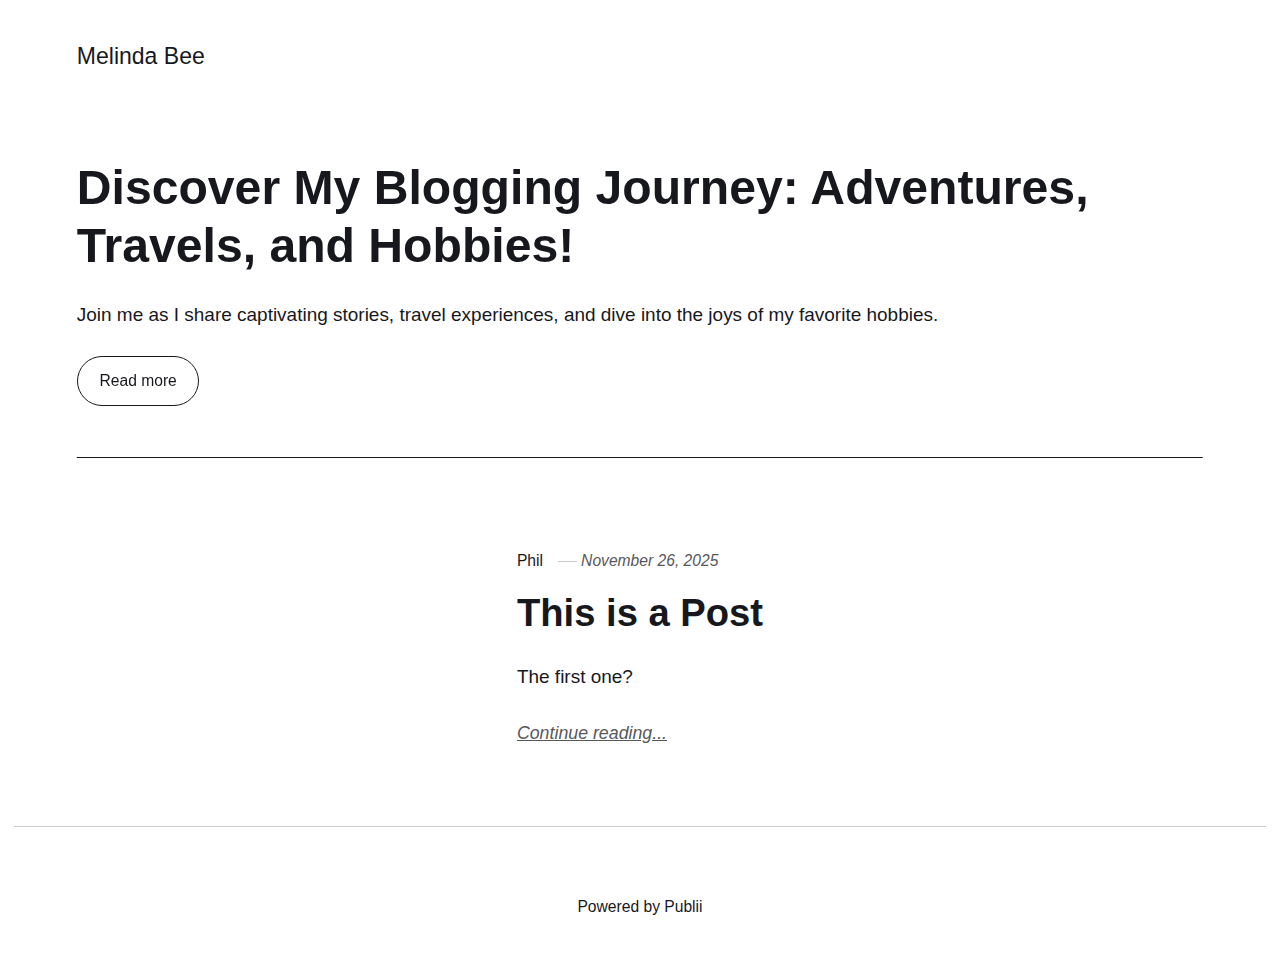
<file: index.html>
<!DOCTYPE html><html lang="en-gb"><head><meta charset="utf-8"><meta http-equiv="X-UA-Compatible" content="IE=edge"><meta name="viewport" content="width=device-width,initial-scale=1"><title>Melinda Bee</title><meta name="generator" content="Publii Open-Source CMS for Static Site"><link rel="canonical" href="https://philleue.github.io/Melinda-Bee-Website/"><link rel="alternate" type="application/atom+xml" href="https://philleue.github.io/Melinda-Bee-Website/feed.xml" title="Melinda Bee - RSS"><link rel="alternate" type="application/json" href="https://philleue.github.io/Melinda-Bee-Website/feed.json" title="Melinda Bee - JSON"><meta property="og:title" content="Melinda Bee"><meta property="og:site_name" content="Melinda Bee"><meta property="og:description" content=""><meta property="og:url" content="https://philleue.github.io/Melinda-Bee-Website/"><meta property="og:type" content="website"><link rel="stylesheet" href="https://philleue.github.io/Melinda-Bee-Website/assets/css/style.css?v=b09e72b2ca1a38c969d44da51bb22509"><script type="application/ld+json">{"@context":"http://schema.org","@type":"Organization","name":"Melinda Bee","url":"https://philleue.github.io/Melinda-Bee-Website/"}</script><noscript><style>img[loading] {
                    opacity: 1;
                }</style></noscript></head><body class="home-template"><header class="top js-header"><a class="logo" href="https://philleue.github.io/Melinda-Bee-Website/">Melinda Bee</a></header><main><div class="hero hero--noimage"><header class="hero__content"><div class="wrapper"><h1>Discover My Blogging Journey: Adventures, Travels, and Hobbies!</h1><p>Join me as I share captivating stories, travel experiences, and dive into the joys of my favorite hobbies.</p><p><a href="#" class="btn">Read more</a></p></div></header></div><div class="wrapper feed"><article class="feed__item feed__item--centered"><div class="feed__content"><header><div class="feed__meta"><a href="https://philleue.github.io/Melinda-Bee-Website/authors/phil/" class="feed__author">Phil</a> <time datetime="2025-11-26T18:28" class="feed__date">November 26, 2025</time></div><h2 class="feed__title"><a href="https://philleue.github.io/Melinda-Bee-Website/this-is-a-post/">This is a Post</a></h2></header><p>The first one?</p><a href="https://philleue.github.io/Melinda-Bee-Website/this-is-a-post/" class="readmore feed__readmore">Continue reading...</a></div></article></div></main><footer class="footer"><div class="wrapper"><div class="footer__copyright"><p>Powered by Publii</p></div><button id="backToTop" class="footer__bttop" aria-label="Back to top" title="Back to top"><svg width="20" height="20"><use xlink:href="https://philleue.github.io/Melinda-Bee-Website/assets/svg/svg-map.svg#toparrow"/></svg></button></div></footer><script defer="defer" src="https://philleue.github.io/Melinda-Bee-Website/assets/js/scripts.min.js?v=700105c316933a8202041b6415abb233"></script><script>window.publiiThemeMenuConfig={mobileMenuMode:'sidebar',animationSpeed:300,submenuWidth: 'auto',doubleClickTime:500,mobileMenuExpandableSubmenus:true,relatedContainerForOverlayMenuSelector:'.top'};</script><script>var images = document.querySelectorAll('img[loading]');
        for (var i = 0; i < images.length; i++) {
            if (images[i].complete) {
                images[i].classList.add('is-loaded');
            } else {
                images[i].addEventListener('load', function () {
                    this.classList.add('is-loaded');
                }, false);
            }
        }</script></body></html>
</file>
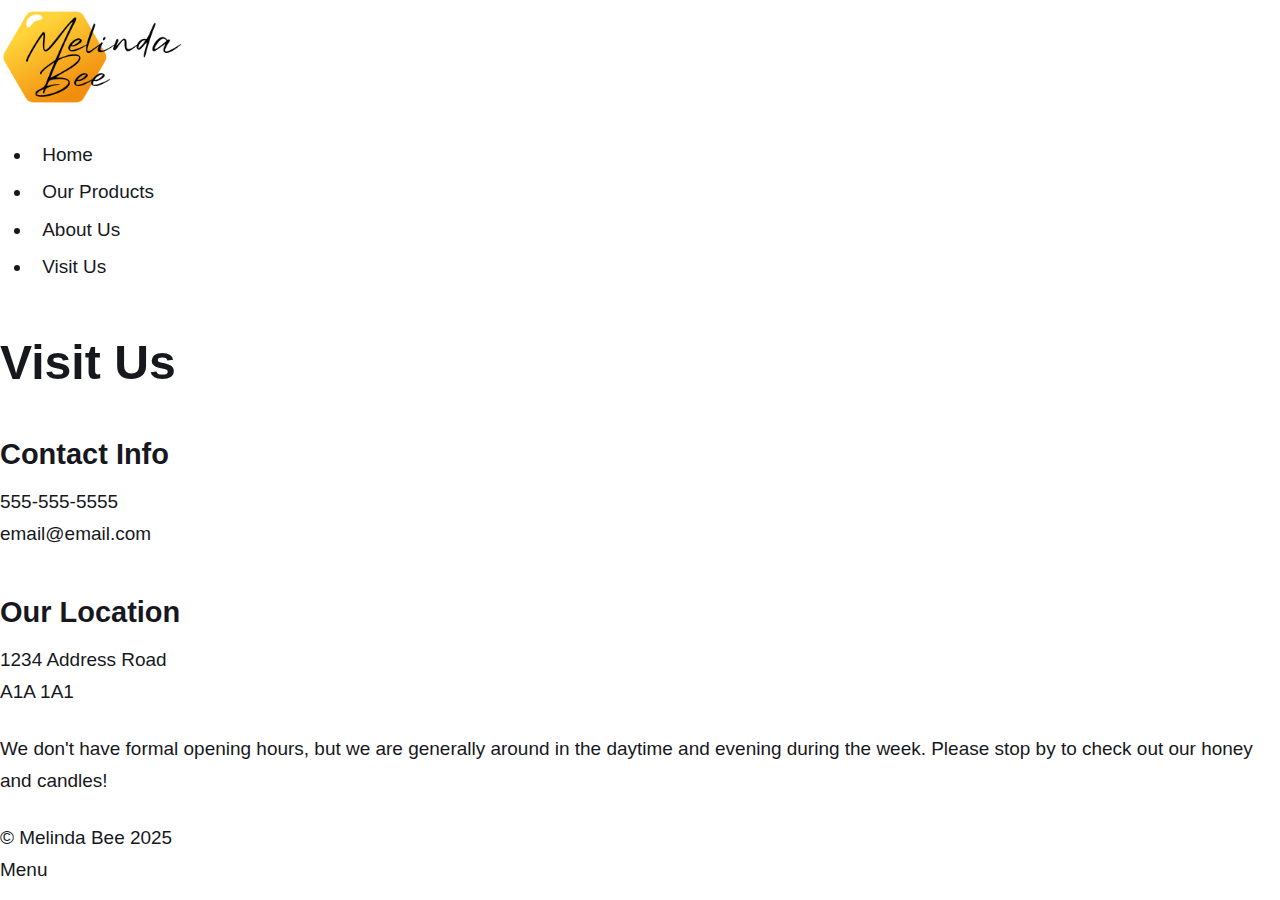
<file: about-us-2/index.html>
<!DOCTYPE html><html lang="en-gb"><head><meta charset="utf-8"><meta http-equiv="X-UA-Compatible" content="IE=edge"><meta name="viewport" content="width=device-width,initial-scale=1,user-scalable=no"><title>Visit Us - Melinda Bee</title><meta name="description" content="Contact Info 555-555-5555  1234 Address Road A1A 1A1 We don't have formal opening hours, but we are generally around in the daytime&hellip;"><meta name="generator" content="Publii Open-Source CMS for Static Site"><link rel="canonical" href="https://philleue.github.io/Melinda-Bee-Website/about-us-2/"><link rel="alternate" type="application/atom+xml" href="https://philleue.github.io/Melinda-Bee-Website/feed.xml" title="Melinda Bee - RSS"><link rel="alternate" type="application/json" href="https://philleue.github.io/Melinda-Bee-Website/feed.json" title="Melinda Bee - JSON"><meta property="og:title" content="Visit Us"><meta property="og:image" content="https://philleue.github.io/Melinda-Bee-Website/media/website/wordmark-2.png"><meta property="og:image:width" content="2000"><meta property="og:image:height" content="1000"><meta property="og:site_name" content="Melinda Bee"><meta property="og:description" content="Contact Info 555-555-5555  1234 Address Road A1A 1A1 We don't have formal opening hours, but we are generally around in the daytime&hellip;"><meta property="og:url" content="https://philleue.github.io/Melinda-Bee-Website/about-us-2/"><meta property="og:type" content="article"><link rel="shortcut icon" href="https://philleue.github.io/Melinda-Bee-Website/media/website/logo.png" type="image/x-icon"><link rel="preload" href="https://philleue.github.io/Melinda-Bee-Website/assets/dynamic/fonts/cabin/cabin.woff2" as="font" type="font/woff2" crossorigin><link rel="preload" href="https://philleue.github.io/Melinda-Bee-Website/assets/dynamic/fonts/cabin/cabin-italic.woff2" as="font" type="font/woff2" crossorigin><link rel="preload" href="https://philleue.github.io/Melinda-Bee-Website/assets/dynamic/fonts/montserrat/montserrat.woff2" as="font" type="font/woff2" crossorigin><link rel="preload" href="https://philleue.github.io/Melinda-Bee-Website/assets/dynamic/fonts/montserrat/montserrat-italic.woff2" as="font" type="font/woff2" crossorigin><link rel="stylesheet" href="https://philleue.github.io/Melinda-Bee-Website/assets/css/fontawesome-all.min.css?v=85514f933f9e0b82460af63f1a403fa5"><link rel="stylesheet" href="https://philleue.github.io/Melinda-Bee-Website/assets/css/style.css?v=8b3cf9463380916ca3a9a37b174188fc"><noscript><link rel="stylesheet" href="https://philleue.github.io/Melinda-Bee-Website/assets/css/noscript.css?v=efa867a99f5064d6729e4dc2008ad50b"></noscript><script type="application/ld+json">{"@context":"http://schema.org","@type":"Article","mainEntityOfPage":{"@type":"WebPage","@id":"https://philleue.github.io/Melinda-Bee-Website/about-us-2/"},"headline":"Visit Us","datePublished":"2025-12-04T21:01-05:00","dateModified":"2025-12-06T18:33-05:00","image":{"@type":"ImageObject","url":"https://philleue.github.io/Melinda-Bee-Website/media/website/wordmark-2.png","height":1000,"width":2000},"description":"Contact Info 555-555-5555  1234 Address Road A1A 1A1 We don't have formal opening hours, but we are generally around in the daytime&hellip;","author":{"@type":"Person","name":"Phil","url":"https://philleue.github.io/Melinda-Bee-Website/authors/phil/"},"publisher":{"@type":"Organization","name":"Phil","logo":{"@type":"ImageObject","url":"https://philleue.github.io/Melinda-Bee-Website/media/website/wordmark-2.png","height":1000,"width":2000}}}</script><style>#wrapper > .bg {
               background-image: url(https://philleue.github.io/Melinda-Bee-Website/assets/images/overlay.png), linear-gradient(0deg, rgba(0, 0, 0, 0.1), rgba(0, 0, 0, 0.1)), url(https://philleue.github.io/Melinda-Bee-Website/media/website/BG-rotated.png);
           }</style><noscript><style>img[loading] {
                    opacity: 1;
                }</style></noscript><style>.fi{fill:none;stroke-linecap:round;stroke-linejoin:round;vertical-align:middle}</style></head><body class="is-preload page-template"><div id="wrapper"><header id="header"><a class="logo logo-image" href="https://philleue.github.io/Melinda-Bee-Website/"><img src="https://philleue.github.io/Melinda-Bee-Website/media/website/wordmark-2.png" alt="Melinda Bee" width="2000" height="1000"></a></header><nav id="nav"><ul class="links"><li><a href="https://philleue.github.io/Melinda-Bee-Website/" target="_self">Home</a></li><li><a href="https://philleue.github.io/Melinda-Bee-Website/our-products/" target="_self">Our Products</a></li><li><a href="https://philleue.github.io/Melinda-Bee-Website/about-us/" target="_self">About Us</a></li><li class="active"><a href="https://philleue.github.io/Melinda-Bee-Website/about-us-2/" title="Visit Us" target="_self">Visit Us</a></li></ul></nav><main id="main"><article class="post"><header class="major"><h1>Visit Us</h1><p class="post__inner"></p></header><div class="post__inner post__entry"><h3>Contact Info</h3><p>555-555-5555<br><span class="obfuscated-email" data-user="liame" data-domain="moc.liame" data-type="text"></span></p><h3>Our Location</h3><p>1234 Address Road<br>A1A 1A1</p><p>We don't have formal opening hours, but we are generally around in the daytime and evening during the week. Please stop by to check out our honey and candles!</p></div></article></main><footer id="copyright"><p>© Melinda Bee 2025</p></footer></div><script src="https://philleue.github.io/Melinda-Bee-Website/assets/js/jquery.min.js?v=c9771cc3e90e18f5336eedbd0fffb2cf"></script><script src="https://philleue.github.io/Melinda-Bee-Website/assets/js/jquery.scrollex.min.js?v=f89065e3d988006af9791b44561d7c90"></script><script src="https://philleue.github.io/Melinda-Bee-Website/assets/js/jquery.scrolly.min.js?v=1ed5a78bde1476875a40f6b9ff44fc14"></script><script src="https://philleue.github.io/Melinda-Bee-Website/assets/js/browser.min.js?v=c07298dd19048a8a69ad97e754dfe8d0"></script><script src="https://philleue.github.io/Melinda-Bee-Website/assets/js/breakpoints.min.js?v=81a479eb099e3b187613943b085923b8"></script><script src="https://philleue.github.io/Melinda-Bee-Website/assets/js/util.min.js?v=4201a626f8c9b614a663b3a1d7d82615"></script><script src="https://philleue.github.io/Melinda-Bee-Website/assets/js/main.min.js?v=56233c354bd814758be8bff42f7e13a5"></script><script>/*<![CDATA[*/var images=document.querySelectorAll("img[loading]");for(var i=0;i<images.length;i++){if(images[i].complete){images[i].classList.add("is-loaded")}else{images[i].addEventListener("load",function(){this.classList.add("is-loaded")},false)}};/*]]>*/</script><script>'use strict'; document.addEventListener('DOMContentLoaded', function() { var obfElements = document.querySelectorAll('.obfuscated-email'); obfElements.forEach(function(elem) { var dataType = elem.getAttribute('data-type'); var encodedEmail = elem.getAttribute('data-email'); var user = elem.getAttribute('data-user'); var domain = elem.getAttribute('data-domain'); var decodedEmail = ''; if (user && domain) { decodedEmail = user.split('').reverse().join('') + '@' + domain.split('').reverse().join(''); } else if (encodedEmail) { const parts = encodedEmail.split('@'); if (parts.length === 2) { decodedEmail = parts[0].split('').reverse().join('') + '@' + parts[1].split('').reverse().join(''); } else { decodedEmail = encodedEmail; } } if (dataType === 'mailto') { var originalText = elem.textContent.trim(); var a = document.createElement('a'); a.href = 'mailto:' + decodedEmail; if (elem.classList.length > 0) { a.className = elem.className; } if (originalText === '') { a.textContent = decodedEmail; } else { a.textContent = originalText; } elem.parentNode.replaceChild(a, elem); } else if (dataType === 'text') { var textNode = document.createTextNode(decodedEmail); elem.parentNode.replaceChild(textNode, elem); } }); });</script><script src="https://philleue.github.io/Melinda-Bee-Website/media/plugins/pagePrefetching/quicklink.umd.js"></script><script>window.addEventListener('load', () => {
					quicklink.listen({
						prerender: false,
						el: document.querySelector('body'),
						delay: 0,
						limit: Infinity,
						throttle: Infinity,
						timeout: 2000
					});
				});</script></body></html>
</file>
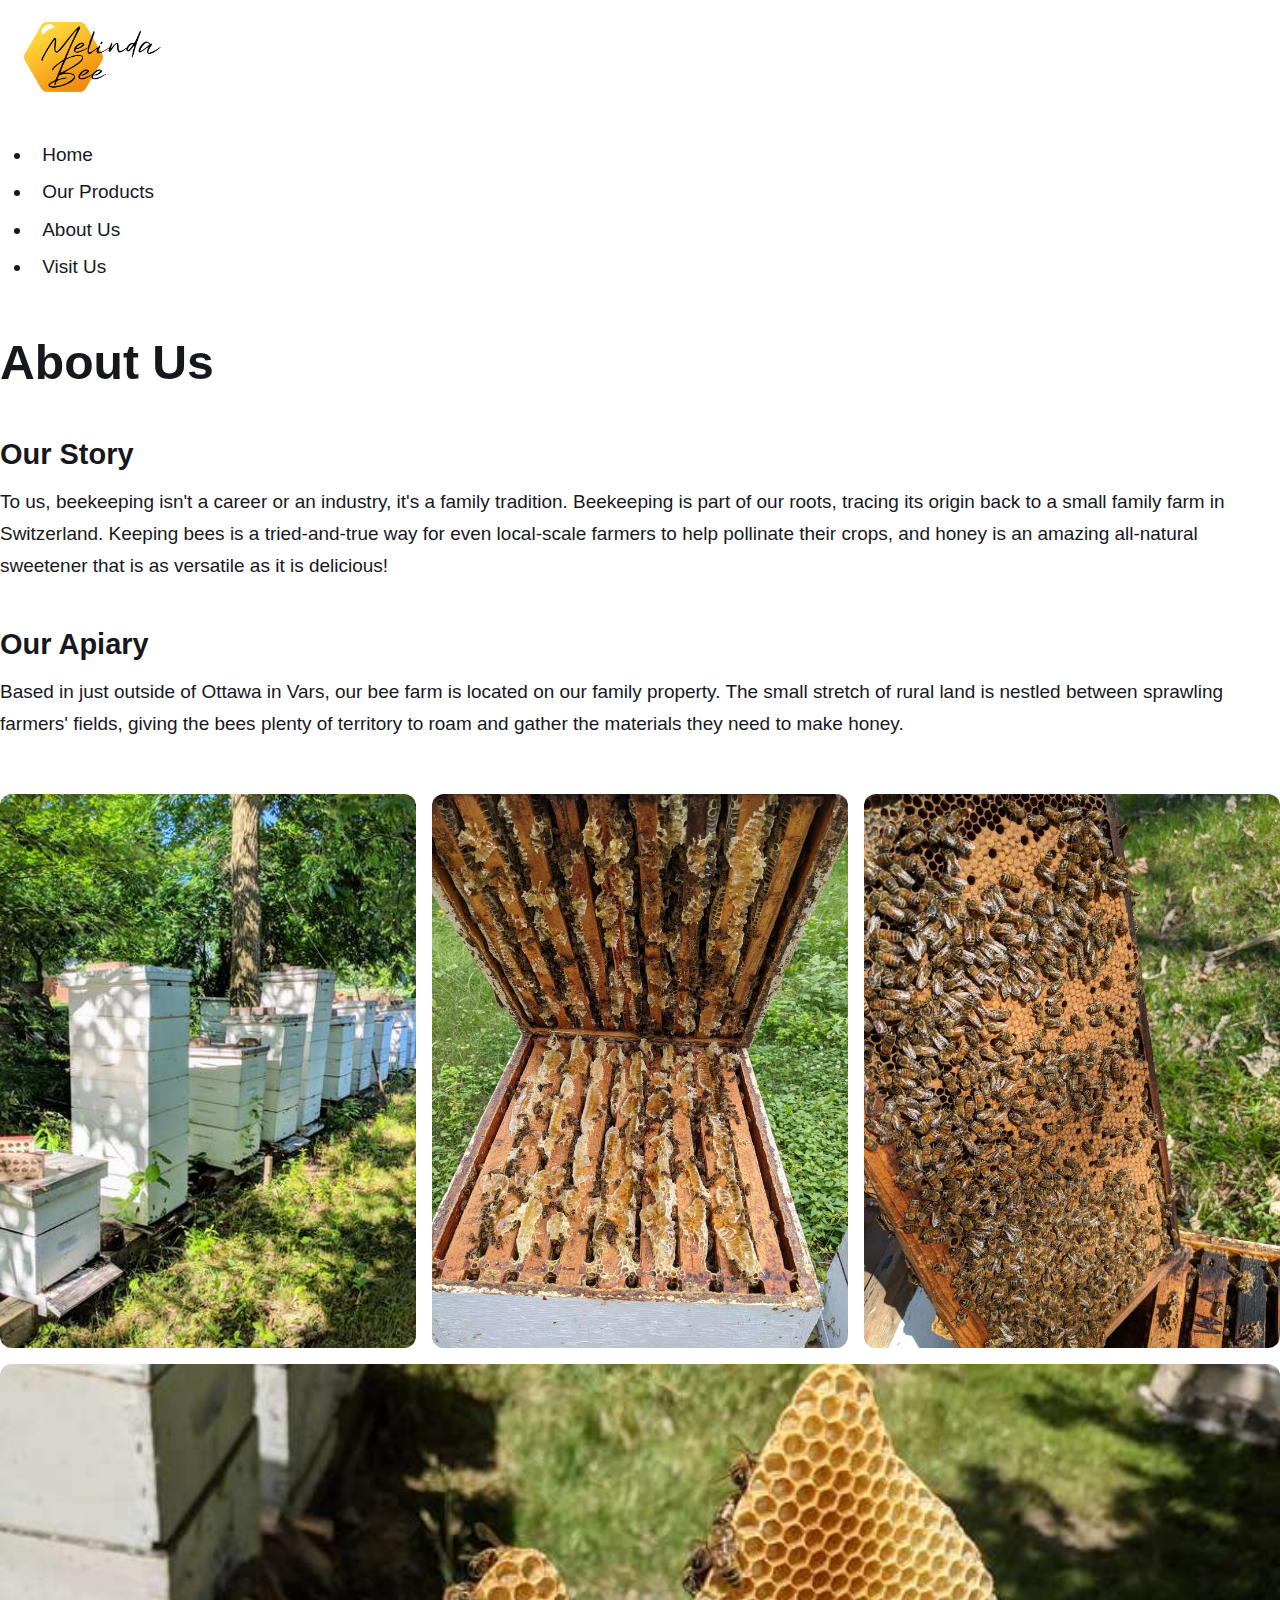
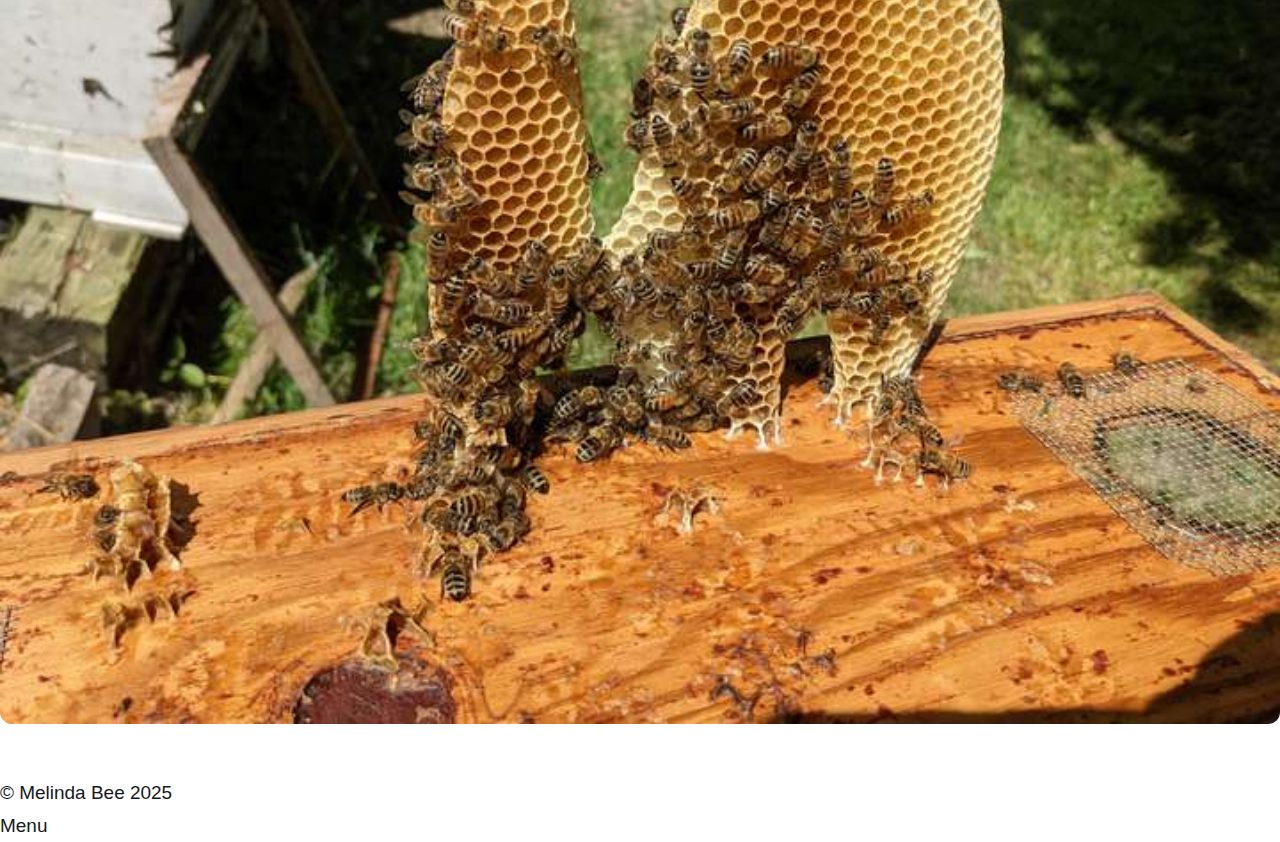
<file: about-us/index.html>
<!DOCTYPE html><html lang="en-gb"><head><meta charset="utf-8"><meta http-equiv="X-UA-Compatible" content="IE=edge"><meta name="viewport" content="width=device-width,initial-scale=1,user-scalable=no"><title>About Us - Melinda Bee</title><meta name="description" content="Our Story To us, beekeeping isn't a career or an industry, it's a family tradition. Beekeeping is part of our roots, tracing its&hellip;"><meta name="generator" content="Publii Open-Source CMS for Static Site"><link rel="canonical" href="https://philleue.github.io/Melinda-Bee-Website/about-us/"><link rel="alternate" type="application/atom+xml" href="https://philleue.github.io/Melinda-Bee-Website/feed.xml" title="Melinda Bee - RSS"><link rel="alternate" type="application/json" href="https://philleue.github.io/Melinda-Bee-Website/feed.json" title="Melinda Bee - JSON"><meta property="og:title" content="About Us"><meta property="og:image" content="https://philleue.github.io/Melinda-Bee-Website/media/website/wordmark.png"><meta property="og:image:width" content="2600"><meta property="og:image:height" content="1300"><meta property="og:site_name" content="Melinda Bee"><meta property="og:description" content="Our Story To us, beekeeping isn't a career or an industry, it's a family tradition. Beekeeping is part of our roots, tracing its&hellip;"><meta property="og:url" content="https://philleue.github.io/Melinda-Bee-Website/about-us/"><meta property="og:type" content="article"><link rel="shortcut icon" href="https://philleue.github.io/Melinda-Bee-Website/media/website/logo.png" type="image/x-icon"><link rel="preload" href="https://philleue.github.io/Melinda-Bee-Website/assets/dynamic/fonts/cabin/cabin.woff2" as="font" type="font/woff2" crossorigin><link rel="preload" href="https://philleue.github.io/Melinda-Bee-Website/assets/dynamic/fonts/cabin/cabin-italic.woff2" as="font" type="font/woff2" crossorigin><link rel="preload" href="https://philleue.github.io/Melinda-Bee-Website/assets/dynamic/fonts/montserrat/montserrat.woff2" as="font" type="font/woff2" crossorigin><link rel="preload" href="https://philleue.github.io/Melinda-Bee-Website/assets/dynamic/fonts/montserrat/montserrat-italic.woff2" as="font" type="font/woff2" crossorigin><link rel="stylesheet" href="https://philleue.github.io/Melinda-Bee-Website/assets/css/fontawesome-all.min.css?v=85514f933f9e0b82460af63f1a403fa5"><link rel="stylesheet" href="https://philleue.github.io/Melinda-Bee-Website/assets/css/style.css?v=8b3cf9463380916ca3a9a37b174188fc"><noscript><link rel="stylesheet" href="https://philleue.github.io/Melinda-Bee-Website/assets/css/noscript.css?v=efa867a99f5064d6729e4dc2008ad50b"></noscript><script type="application/ld+json">{"@context":"http://schema.org","@type":"Article","mainEntityOfPage":{"@type":"WebPage","@id":"https://philleue.github.io/Melinda-Bee-Website/about-us/"},"headline":"About Us","datePublished":"2025-12-01T19:48-05:00","dateModified":"2025-12-02T18:02-05:00","image":{"@type":"ImageObject","url":"https://philleue.github.io/Melinda-Bee-Website/media/website/wordmark.png","height":1300,"width":2600},"description":"Our Story To us, beekeeping isn't a career or an industry, it's a family tradition. Beekeeping is part of our roots, tracing its&hellip;","author":{"@type":"Person","name":"Phil","url":"https://philleue.github.io/Melinda-Bee-Website/authors/phil/"},"publisher":{"@type":"Organization","name":"Phil","logo":{"@type":"ImageObject","url":"https://philleue.github.io/Melinda-Bee-Website/media/website/wordmark.png","height":1300,"width":2600}}}</script><style>#wrapper > .bg {
               background-image: url(https://philleue.github.io/Melinda-Bee-Website/assets/images/overlay.png), linear-gradient(0deg, rgba(0, 0, 0, 0.1), rgba(0, 0, 0, 0.1)), url(https://philleue.github.io/Melinda-Bee-Website/media/website/BG-rotated.png);
           }</style><noscript><style>img[loading] {
                    opacity: 1;
                }</style></noscript><style>.fi{fill:none;stroke-linecap:round;stroke-linejoin:round;vertical-align:middle}</style><link rel="stylesheet" href="https://philleue.github.io/Melinda-Bee-Website/media/plugins/simpleLightboxGallery/venobox.min.css"></head><body class="is-preload page-template"><div id="wrapper"><header id="header"><a class="logo logo-image" href="https://philleue.github.io/Melinda-Bee-Website/"><img src="https://philleue.github.io/Melinda-Bee-Website/media/website/wordmark.png" alt="Melinda Bee" width="2600" height="1300"></a></header><nav id="nav"><ul class="links"><li><a href="https://philleue.github.io/Melinda-Bee-Website/" target="_self">Home</a></li><li><a href="https://philleue.github.io/Melinda-Bee-Website/our-products/" target="_self">Our Products</a></li><li class="active"><a href="https://philleue.github.io/Melinda-Bee-Website/about-us/" target="_self">About Us</a></li><li><a href="https://philleue.github.io/Melinda-Bee-Website/visit-us/" title="Visit Us" target="_self">Visit Us</a></li></ul></nav><main id="main"><article class="post"><header class="major"><h1>About Us</h1><p class="post__inner"></p></header><div class="post__inner post__entry"><h3>Our Story</h3><p>To us, beekeeping isn't a career or an industry, it's a family tradition. Beekeeping is part of our roots, tracing its origin back to a small family farm in Switzerland. Keeping bees is a tried-and-true way for even local-scale farmers to help pollinate their crops, and honey is an amazing all-natural sweetener that is as versatile as it is delicious!</p><h3>Our Apiary</h3><p>Based in just outside of Ottawa in Vars, our bee farm is located on our family property. The small stretch of rural land is nestled between sprawling farmers' fields, giving the bees plenty of territory to roam and gather the materials they need to make honey.</p><div class="gallery-wrapper"><div class="gallery" data-is-empty="false" data-translation="Add images" data-columns="3"><figure class="gallery__item"><a href="https://philleue.github.io/Melinda-Bee-Website/media/posts/5/gallery/IMG_20251202_095213.jpg" data-size="4032x3024" data-gall="galleryGroup-1"><img loading="lazy" src="https://philleue.github.io/Melinda-Bee-Website/media/posts/5/gallery/IMG_20251202_095213-thumbnail.jpg" alt="" width="720" height="540"></a></figure><figure class="gallery__item"><a href="https://philleue.github.io/Melinda-Bee-Website/media/posts/5/gallery/IMG_20251202_095229.jpg" data-size="3024x4032" data-gall="galleryGroup-1"><img loading="lazy" src="https://philleue.github.io/Melinda-Bee-Website/media/posts/5/gallery/IMG_20251202_095229-thumbnail.jpg" alt="" width="720" height="960"></a></figure><figure class="gallery__item"><a href="https://philleue.github.io/Melinda-Bee-Website/media/posts/5/gallery/IMG_20251202_095223.jpg" data-size="3024x4032" data-gall="galleryGroup-1"><img loading="lazy" src="https://philleue.github.io/Melinda-Bee-Website/media/posts/5/gallery/IMG_20251202_095223-thumbnail.jpg" alt="" width="720" height="960"></a></figure><figure class="gallery__item"><a href="https://philleue.github.io/Melinda-Bee-Website/media/posts/5/gallery/IMG_20251202_095228.jpg" data-size="4032x3024" data-gall="galleryGroup-1"><img loading="lazy" src="https://philleue.github.io/Melinda-Bee-Website/media/posts/5/gallery/IMG_20251202_095228-thumbnail.jpg" alt="" width="720" height="540"></a></figure></div></div></div></article></main><footer id="copyright"><p>© Melinda Bee 2025</p></footer></div><script src="https://philleue.github.io/Melinda-Bee-Website/assets/js/jquery.min.js?v=c9771cc3e90e18f5336eedbd0fffb2cf"></script><script src="https://philleue.github.io/Melinda-Bee-Website/assets/js/jquery.scrollex.min.js?v=f89065e3d988006af9791b44561d7c90"></script><script src="https://philleue.github.io/Melinda-Bee-Website/assets/js/jquery.scrolly.min.js?v=1ed5a78bde1476875a40f6b9ff44fc14"></script><script src="https://philleue.github.io/Melinda-Bee-Website/assets/js/browser.min.js?v=c07298dd19048a8a69ad97e754dfe8d0"></script><script src="https://philleue.github.io/Melinda-Bee-Website/assets/js/breakpoints.min.js?v=81a479eb099e3b187613943b085923b8"></script><script src="https://philleue.github.io/Melinda-Bee-Website/assets/js/util.min.js?v=4201a626f8c9b614a663b3a1d7d82615"></script><script src="https://philleue.github.io/Melinda-Bee-Website/assets/js/main.min.js?v=56233c354bd814758be8bff42f7e13a5"></script><script>/*<![CDATA[*/var images=document.querySelectorAll("img[loading]");for(var i=0;i<images.length;i++){if(images[i].complete){images[i].classList.add("is-loaded")}else{images[i].addEventListener("load",function(){this.classList.add("is-loaded")},false)}};/*]]>*/</script><script defer="defer" src="https://philleue.github.io/Melinda-Bee-Website/media/plugins/simpleLightboxGallery/venobox.min.js"></script><script type="text/javascript">document.addEventListener("DOMContentLoaded", () => {
						 try {
							  if (typeof VenoBox !== 'undefined') {
									new VenoBox({
										 selector: '.gallery__item a',
titleattr: 'data-title',
bgcolor: 'rgba(38, 40, 44, 1)',
fitView: true,
infinigall: true,
maxWidth: '100%',
navigation: true,
navKeyboard: true,
navTouch: true,
navSpeed: 300,
numeration: true,
overlayClose: true,
overlayColor: 'rgba(0,0,0,0.8)',
share: true,
shareStyle: 'pill',
spinColor: '#d2d2d2',
spinner: 'pulse',
titlePosition: 'top',
titleStyle: 'transparent',
toolsBackground: '#1C1C1C',
toolsColor: '#d2d2d2',
initialScale: 0.9,
transitionSpeed: 200
									});
							  } else {
									console.error("VenoBox script not loaded.");
							  }
						 } catch (error) {
							  console.error("Failed to initialize VenoBox:", error);
						 }
					});</script><script>'use strict'; document.addEventListener('DOMContentLoaded', function() { var obfElements = document.querySelectorAll('.obfuscated-email'); obfElements.forEach(function(elem) { var dataType = elem.getAttribute('data-type'); var encodedEmail = elem.getAttribute('data-email'); var user = elem.getAttribute('data-user'); var domain = elem.getAttribute('data-domain'); var decodedEmail = ''; if (user && domain) { decodedEmail = user.split('').reverse().join('') + '@' + domain.split('').reverse().join(''); } else if (encodedEmail) { const parts = encodedEmail.split('@'); if (parts.length === 2) { decodedEmail = parts[0].split('').reverse().join('') + '@' + parts[1].split('').reverse().join(''); } else { decodedEmail = encodedEmail; } } if (dataType === 'mailto') { var originalText = elem.textContent.trim(); var a = document.createElement('a'); a.href = 'mailto:' + decodedEmail; if (elem.classList.length > 0) { a.className = elem.className; } if (originalText === '') { a.textContent = decodedEmail; } else { a.textContent = originalText; } elem.parentNode.replaceChild(a, elem); } else if (dataType === 'text') { var textNode = document.createTextNode(decodedEmail); elem.parentNode.replaceChild(textNode, elem); } }); });</script><script src="https://philleue.github.io/Melinda-Bee-Website/media/plugins/pagePrefetching/quicklink.umd.js"></script><script>window.addEventListener('load', () => {
					quicklink.listen({
						prerender: false,
						el: document.querySelector('body'),
						delay: 0,
						limit: Infinity,
						throttle: Infinity,
						timeout: 2000
					});
				});</script></body></html>
</file>
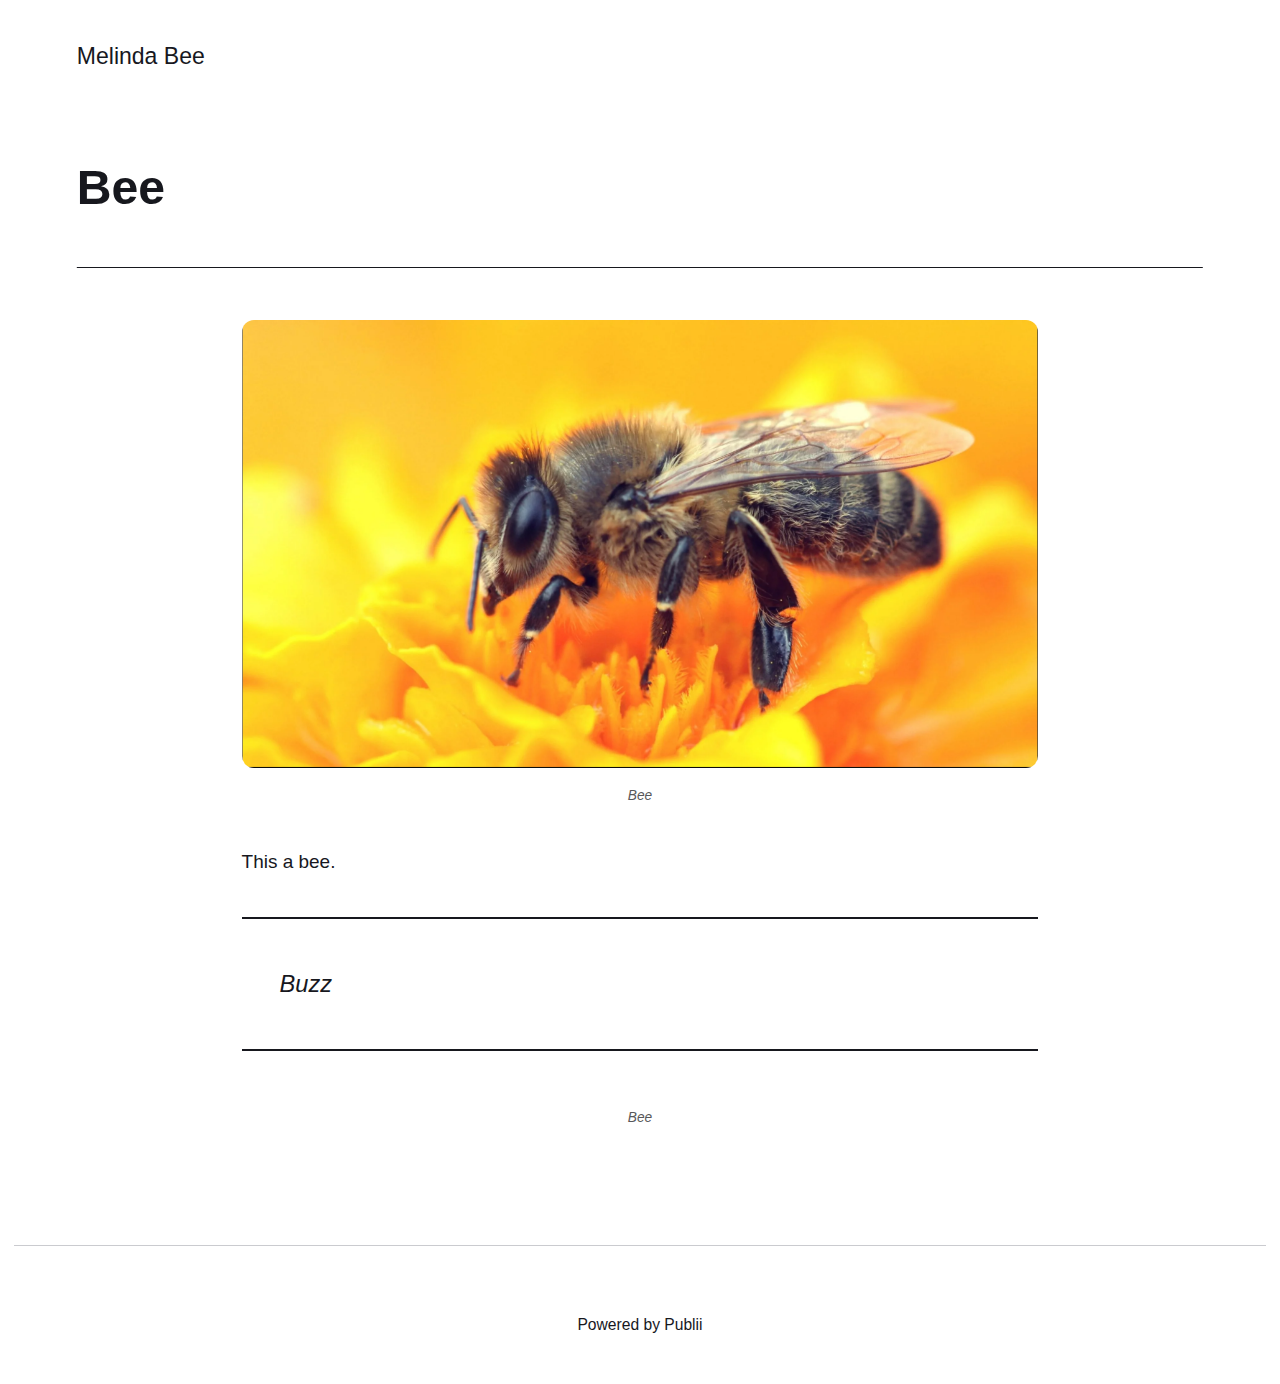
<file: bee/index.html>
<!DOCTYPE html><html lang="en-gb"><head><meta charset="utf-8"><meta http-equiv="X-UA-Compatible" content="IE=edge"><meta name="viewport" content="width=device-width,initial-scale=1"><title>Bee - Melinda Bee</title><meta name="description" content="Bee This a bee."><meta name="generator" content="Publii Open-Source CMS for Static Site"><link rel="canonical" href="https://philleue.github.io/Melinda-Bee-Website/bee/"><link rel="alternate" type="application/atom+xml" href="https://philleue.github.io/Melinda-Bee-Website/feed.xml" title="Melinda Bee - RSS"><link rel="alternate" type="application/json" href="https://philleue.github.io/Melinda-Bee-Website/feed.json" title="Melinda Bee - JSON"><meta property="og:title" content="Bee"><meta property="og:site_name" content="Melinda Bee"><meta property="og:description" content="Bee This a bee."><meta property="og:url" content="https://philleue.github.io/Melinda-Bee-Website/bee/"><meta property="og:type" content="article"><link rel="stylesheet" href="https://philleue.github.io/Melinda-Bee-Website/assets/css/style.css?v=b09e72b2ca1a38c969d44da51bb22509"><script type="application/ld+json">{"@context":"http://schema.org","@type":"Article","mainEntityOfPage":{"@type":"WebPage","@id":"https://philleue.github.io/Melinda-Bee-Website/bee/"},"headline":"Bee","datePublished":"2025-11-26T18:17-05:00","dateModified":"2025-11-26T18:17-05:00","description":"Bee This a bee.","author":{"@type":"Person","name":"Phil","url":"https://philleue.github.io/Melinda-Bee-Website/authors/phil/"},"publisher":{"@type":"Organization","name":"Phil"}}</script><noscript><style>img[loading] {
                    opacity: 1;
                }</style></noscript></head><body class="page-template"><header class="top js-header"><a class="logo" href="https://philleue.github.io/Melinda-Bee-Website/">Melinda Bee</a></header><main class="page"><article class="content"><div class="hero hero--noimage"><header class="hero__content"><div class="wrapper"><h1>Bee</h1></div></header></div><div class="entry-wrapper content__entry"><figure class="post__image post__image--center"><img loading="lazy" src="https://philleue.github.io/Melinda-Bee-Website/media/posts/1/bee.png" height="720" width="1280" alt="(bee)" sizes="(max-width: 1920px) 100vw, 1920px" srcset="https://philleue.github.io/Melinda-Bee-Website/media/posts/1/responsive/bee-xs.png 640w, https://philleue.github.io/Melinda-Bee-Website/media/posts/1/responsive/bee-sm.png 768w, https://philleue.github.io/Melinda-Bee-Website/media/posts/1/responsive/bee-md.png 1024w, https://philleue.github.io/Melinda-Bee-Website/media/posts/1/responsive/bee-lg.png 1366w, https://philleue.github.io/Melinda-Bee-Website/media/posts/1/responsive/bee-xl.png 1600w, https://philleue.github.io/Melinda-Bee-Website/media/posts/1/responsive/bee-2xl.png 1920w"><figcaption>Bee</figcaption></figure><p>This a bee.</p><figure class="blockquote"><blockquote>Buzz</blockquote><figcaption>Bee</figcaption></figure><p></p></div></article></main><footer class="footer"><div class="wrapper"><div class="footer__copyright"><p>Powered by Publii</p></div><button id="backToTop" class="footer__bttop" aria-label="Back to top" title="Back to top"><svg width="20" height="20"><use xlink:href="https://philleue.github.io/Melinda-Bee-Website/assets/svg/svg-map.svg#toparrow"/></svg></button></div></footer><script defer="defer" src="https://philleue.github.io/Melinda-Bee-Website/assets/js/scripts.min.js?v=700105c316933a8202041b6415abb233"></script><script>window.publiiThemeMenuConfig={mobileMenuMode:'sidebar',animationSpeed:300,submenuWidth: 'auto',doubleClickTime:500,mobileMenuExpandableSubmenus:true,relatedContainerForOverlayMenuSelector:'.top'};</script><script>var images = document.querySelectorAll('img[loading]');
        for (var i = 0; i < images.length; i++) {
            if (images[i].complete) {
                images[i].classList.add('is-loaded');
            } else {
                images[i].addEventListener('load', function () {
                    this.classList.add('is-loaded');
                }, false);
            }
        }</script></body></html>
</file>
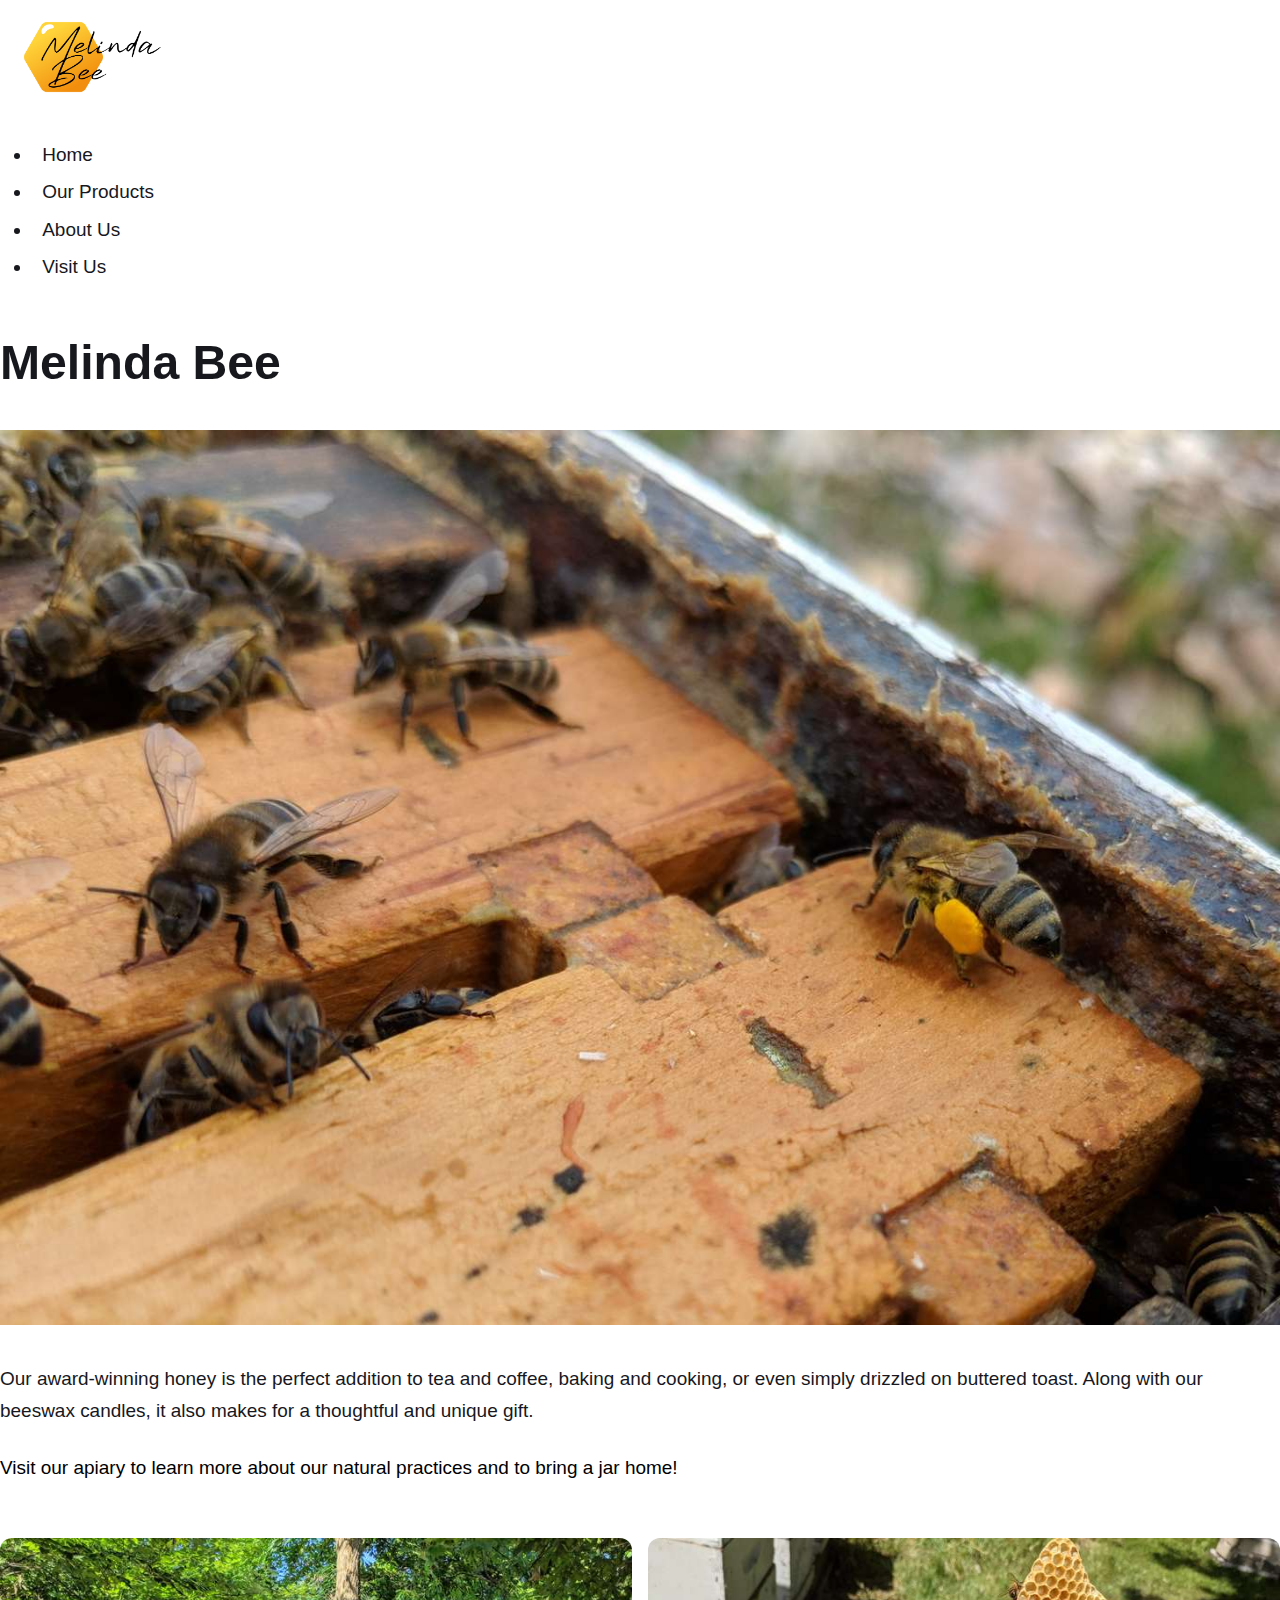
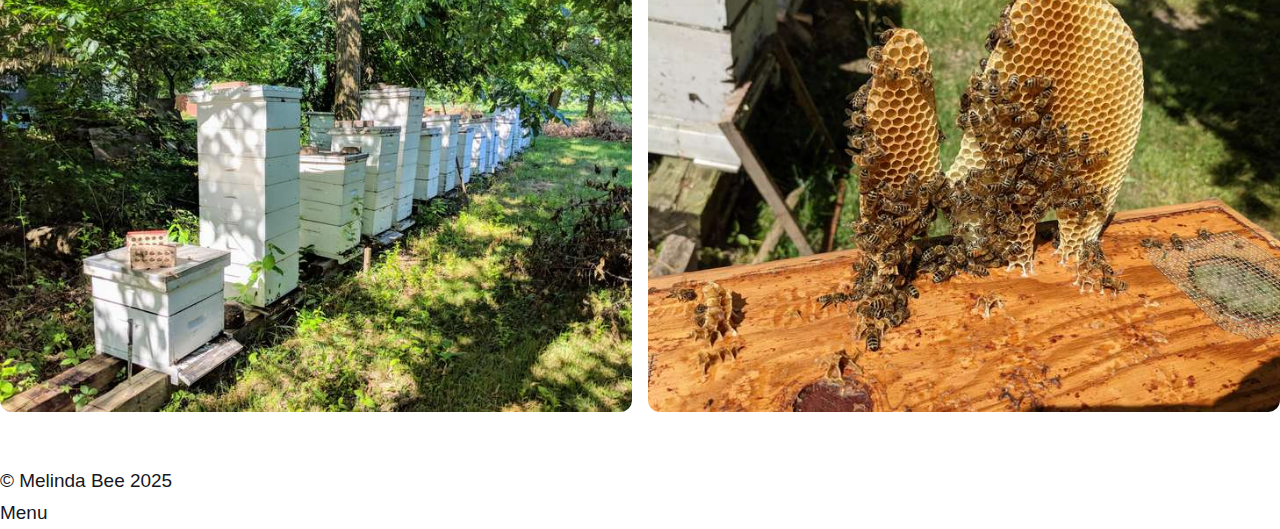
<file: home-page/index.html>
<!DOCTYPE html><html lang="en-gb"><head><meta charset="utf-8"><meta http-equiv="X-UA-Compatible" content="IE=edge"><meta name="viewport" content="width=device-width,initial-scale=1,user-scalable=no"><title>Melinda Bee  - Melinda Bee</title><meta name="description" content="Our award-winning honey is the perfect addition to tea and coffee, baking and cooking, or even simply drizzled on buttered toast. Along with our beeswax candles, it also makes for a thoughtful and unique gift.Visit our apiary to learn more about our natural practices and to bring a jar home!"><meta name="generator" content="Publii Open-Source CMS for Static Site"><link rel="canonical" href="https://philleue.github.io/Melinda-Bee-Website/home-page/"><link rel="alternate" type="application/atom+xml" href="https://philleue.github.io/Melinda-Bee-Website/feed.xml" title="Melinda Bee - RSS"><link rel="alternate" type="application/json" href="https://philleue.github.io/Melinda-Bee-Website/feed.json" title="Melinda Bee - JSON"><meta property="og:title" content="Melinda Bee "><meta property="og:image" content="https://philleue.github.io/Melinda-Bee-Website/media/posts/8/IMG_20251202_095215.jpg"><meta property="og:image:width" content="3132"><meta property="og:image:height" content="2187"><meta property="og:site_name" content="Melinda Bee"><meta property="og:description" content="Our award-winning honey is the perfect addition to tea and coffee, baking and cooking, or even simply drizzled on buttered toast. Along with our beeswax candles, it also makes for a thoughtful and unique gift.Visit our apiary to learn more about our natural practices and to bring a jar home!"><meta property="og:url" content="https://philleue.github.io/Melinda-Bee-Website/home-page/"><meta property="og:type" content="article"><link rel="shortcut icon" href="https://philleue.github.io/Melinda-Bee-Website/media/website/logo.png" type="image/x-icon"><link rel="preload" href="https://philleue.github.io/Melinda-Bee-Website/assets/dynamic/fonts/cabin/cabin.woff2" as="font" type="font/woff2" crossorigin><link rel="preload" href="https://philleue.github.io/Melinda-Bee-Website/assets/dynamic/fonts/cabin/cabin-italic.woff2" as="font" type="font/woff2" crossorigin><link rel="preload" href="https://philleue.github.io/Melinda-Bee-Website/assets/dynamic/fonts/montserrat/montserrat.woff2" as="font" type="font/woff2" crossorigin><link rel="preload" href="https://philleue.github.io/Melinda-Bee-Website/assets/dynamic/fonts/montserrat/montserrat-italic.woff2" as="font" type="font/woff2" crossorigin><link rel="stylesheet" href="https://philleue.github.io/Melinda-Bee-Website/assets/css/fontawesome-all.min.css?v=85514f933f9e0b82460af63f1a403fa5"><link rel="stylesheet" href="https://philleue.github.io/Melinda-Bee-Website/assets/css/style.css?v=8b3cf9463380916ca3a9a37b174188fc"><noscript><link rel="stylesheet" href="https://philleue.github.io/Melinda-Bee-Website/assets/css/noscript.css?v=efa867a99f5064d6729e4dc2008ad50b"></noscript><script type="application/ld+json">{"@context":"http://schema.org","@type":"Article","mainEntityOfPage":{"@type":"WebPage","@id":"https://philleue.github.io/Melinda-Bee-Website/home-page/"},"headline":"Melinda Bee ","datePublished":"2025-12-02T10:37-05:00","dateModified":"2025-12-06T18:44-05:00","image":{"@type":"ImageObject","url":"https://philleue.github.io/Melinda-Bee-Website/media/posts/8/IMG_20251202_095215.jpg","height":2187,"width":3132},"description":"Our award-winning honey is the perfect addition to tea and coffee, baking and cooking, or even simply drizzled on buttered toast. Along with our beeswax candles, it also makes for a thoughtful and unique gift.Visit our apiary to learn more about our natural practices and to bring a jar home!","author":{"@type":"Person","name":"Phil","url":"https://philleue.github.io/Melinda-Bee-Website/authors/phil/"},"publisher":{"@type":"Organization","name":"Phil","logo":{"@type":"ImageObject","url":"https://philleue.github.io/Melinda-Bee-Website/media/website/wordmark.png","height":1300,"width":2600}}}</script><style>#wrapper > .bg {
               background-image: url(https://philleue.github.io/Melinda-Bee-Website/assets/images/overlay.png), linear-gradient(0deg, rgba(0, 0, 0, 0.1), rgba(0, 0, 0, 0.1)), url(https://philleue.github.io/Melinda-Bee-Website/media/website/BG-rotated.png);
           }</style><noscript><style>img[loading] {
                    opacity: 1;
                }</style></noscript><style>.extlink::after {
				background-color: currentColor;
				content: "";
				display: inline-block;
				height: 16px;
				margin-left: 5px;
				position: relative;
				top: 0px;
				width: 16px;
			}
		
					.extlink.extlink-icon-1::after {
						mask-image: url("data:image/svg+xml;utf8,<svg viewBox='0 0 24 24' fill='none' stroke='%23000000' stroke-width='2' stroke-linecap='round' stroke-linejoin='round' xmlns='http://www.w3.org/2000/svg'><path d='M15 3h6v6'/><path d='M10 14 21 3'/><path d='M18 13v6a2 2 0 0 1-2 2H5a2 2 0 0 1-2-2V8a2 2 0 0 1 2-2h6'/></svg>");
						mask-repeat: no-repeat;
						mask-size: contain;
					}</style><style>.fi{fill:none;stroke-linecap:round;stroke-linejoin:round;vertical-align:middle}</style><link rel="stylesheet" href="https://philleue.github.io/Melinda-Bee-Website/media/plugins/simpleLightboxGallery/venobox.min.css"></head><body class="is-preload post-template"><div id="wrapper"><header id="header"><a class="logo logo-image" href="https://philleue.github.io/Melinda-Bee-Website/"><img src="https://philleue.github.io/Melinda-Bee-Website/media/website/wordmark.png" alt="Melinda Bee" width="2600" height="1300"></a></header><nav id="nav"><ul class="links"><li><a href="https://philleue.github.io/Melinda-Bee-Website/" target="_self">Home</a></li><li><a href="https://philleue.github.io/Melinda-Bee-Website/our-products/" target="_self">Our Products</a></li><li><a href="https://philleue.github.io/Melinda-Bee-Website/about-us/" target="_self">About Us</a></li><li><a href="https://philleue.github.io/Melinda-Bee-Website/visit-us/" title="Visit Us" target="_self">Visit Us</a></li></ul></nav><main id="main"><article class="post"><header class="major"><h1>Melinda Bee </h1><p class="post__inner"></p></header><figure class="image main"><img src="https://philleue.github.io/Melinda-Bee-Website/media/posts/8/IMG_20251202_095215.jpg" srcset="https://philleue.github.io/Melinda-Bee-Website/media/posts/8/responsive/IMG_20251202_095215-xs.jpg 300w, https://philleue.github.io/Melinda-Bee-Website/media/posts/8/responsive/IMG_20251202_095215-sm.jpg 480w, https://philleue.github.io/Melinda-Bee-Website/media/posts/8/responsive/IMG_20251202_095215-md.jpg 768w, https://philleue.github.io/Melinda-Bee-Website/media/posts/8/responsive/IMG_20251202_095215-lg.jpg 1024w, https://philleue.github.io/Melinda-Bee-Website/media/posts/8/responsive/IMG_20251202_095215-xl.jpg 1360w" sizes="(max-width: 1360px) 100vw, 1360px" loading="lazy" height="2187" width="3132" alt=""></figure><div class="post__inner post__entry"><p>Our award-winning honey is the perfect addition to tea and coffee, baking and cooking, or even simply drizzled on buttered toast. Along with our beeswax candles, it also makes for a thoughtful and unique gift.</p><p><span style="color: #000000;">Visit our apiary to learn more about our natural practices and to bring a jar home!</span></p><div class="gallery-wrapper"><div class="gallery" data-is-empty="false" data-translation="Add images" data-columns="2"><figure class="gallery__item"><a href="https://philleue.github.io/Melinda-Bee-Website/media/posts/8/gallery/IMG_20251202_095213.jpg" data-size="4032x3024" data-gall="galleryGroup-1"><img loading="lazy" src="https://philleue.github.io/Melinda-Bee-Website/media/posts/8/gallery/IMG_20251202_095213-thumbnail.jpg" alt="" width="720" height="540"></a></figure><figure class="gallery__item"><a href="https://philleue.github.io/Melinda-Bee-Website/media/posts/8/gallery/IMG_20251202_095228.jpg" data-size="4032x3024" data-gall="galleryGroup-1"><img loading="lazy" src="https://philleue.github.io/Melinda-Bee-Website/media/posts/8/gallery/IMG_20251202_095228-thumbnail.jpg" alt="" width="720" height="540"></a></figure></div></div></div></article></main><footer id="copyright"><p>© Melinda Bee 2025</p></footer></div><script src="https://philleue.github.io/Melinda-Bee-Website/assets/js/jquery.min.js?v=c9771cc3e90e18f5336eedbd0fffb2cf"></script><script src="https://philleue.github.io/Melinda-Bee-Website/assets/js/jquery.scrollex.min.js?v=f89065e3d988006af9791b44561d7c90"></script><script src="https://philleue.github.io/Melinda-Bee-Website/assets/js/jquery.scrolly.min.js?v=1ed5a78bde1476875a40f6b9ff44fc14"></script><script src="https://philleue.github.io/Melinda-Bee-Website/assets/js/browser.min.js?v=c07298dd19048a8a69ad97e754dfe8d0"></script><script src="https://philleue.github.io/Melinda-Bee-Website/assets/js/breakpoints.min.js?v=81a479eb099e3b187613943b085923b8"></script><script src="https://philleue.github.io/Melinda-Bee-Website/assets/js/util.min.js?v=4201a626f8c9b614a663b3a1d7d82615"></script><script src="https://philleue.github.io/Melinda-Bee-Website/assets/js/main.min.js?v=56233c354bd814758be8bff42f7e13a5"></script><script>/*<![CDATA[*/var images=document.querySelectorAll("img[loading]");for(var i=0;i<images.length;i++){if(images[i].complete){images[i].classList.add("is-loaded")}else{images[i].addEventListener("load",function(){this.classList.add("is-loaded")},false)}};/*]]>*/</script><script defer="defer" src="https://philleue.github.io/Melinda-Bee-Website/media/plugins/simpleLightboxGallery/venobox.min.js"></script><script type="text/javascript">document.addEventListener("DOMContentLoaded", () => {
						 try {
							  if (typeof VenoBox !== 'undefined') {
									new VenoBox({
										 selector: '.gallery__item a',
titleattr: 'data-title',
bgcolor: 'rgba(38, 40, 44, 1)',
fitView: true,
infinigall: true,
maxWidth: '100%',
navigation: true,
navKeyboard: true,
navTouch: true,
navSpeed: 300,
numeration: true,
overlayClose: true,
overlayColor: 'rgba(0,0,0,0.8)',
share: true,
shareStyle: 'pill',
spinColor: '#d2d2d2',
spinner: 'pulse',
titlePosition: 'top',
titleStyle: 'transparent',
toolsBackground: '#1C1C1C',
toolsColor: '#d2d2d2',
initialScale: 0.9,
transitionSpeed: 200
									});
							  } else {
									console.error("VenoBox script not loaded.");
							  }
						 } catch (error) {
							  console.error("Failed to initialize VenoBox:", error);
						 }
					});</script><script>'use strict'; document.addEventListener('DOMContentLoaded', function() { var obfElements = document.querySelectorAll('.obfuscated-email'); obfElements.forEach(function(elem) { var dataType = elem.getAttribute('data-type'); var encodedEmail = elem.getAttribute('data-email'); var user = elem.getAttribute('data-user'); var domain = elem.getAttribute('data-domain'); var decodedEmail = ''; if (user && domain) { decodedEmail = user.split('').reverse().join('') + '@' + domain.split('').reverse().join(''); } else if (encodedEmail) { const parts = encodedEmail.split('@'); if (parts.length === 2) { decodedEmail = parts[0].split('').reverse().join('') + '@' + parts[1].split('').reverse().join(''); } else { decodedEmail = encodedEmail; } } if (dataType === 'mailto') { var originalText = elem.textContent.trim(); var a = document.createElement('a'); a.href = 'mailto:' + decodedEmail; if (elem.classList.length > 0) { a.className = elem.className; } if (originalText === '') { a.textContent = decodedEmail; } else { a.textContent = originalText; } elem.parentNode.replaceChild(a, elem); } else if (dataType === 'text') { var textNode = document.createTextNode(decodedEmail); elem.parentNode.replaceChild(textNode, elem); } }); });</script><script src="https://philleue.github.io/Melinda-Bee-Website/media/plugins/pagePrefetching/quicklink.umd.js"></script><script>window.addEventListener('load', () => {
					quicklink.listen({
						prerender: false,
						el: document.querySelector('body'),
						delay: 0,
						limit: Infinity,
						throttle: Infinity,
						timeout: 2000
					});
				});</script></body></html>
</file>
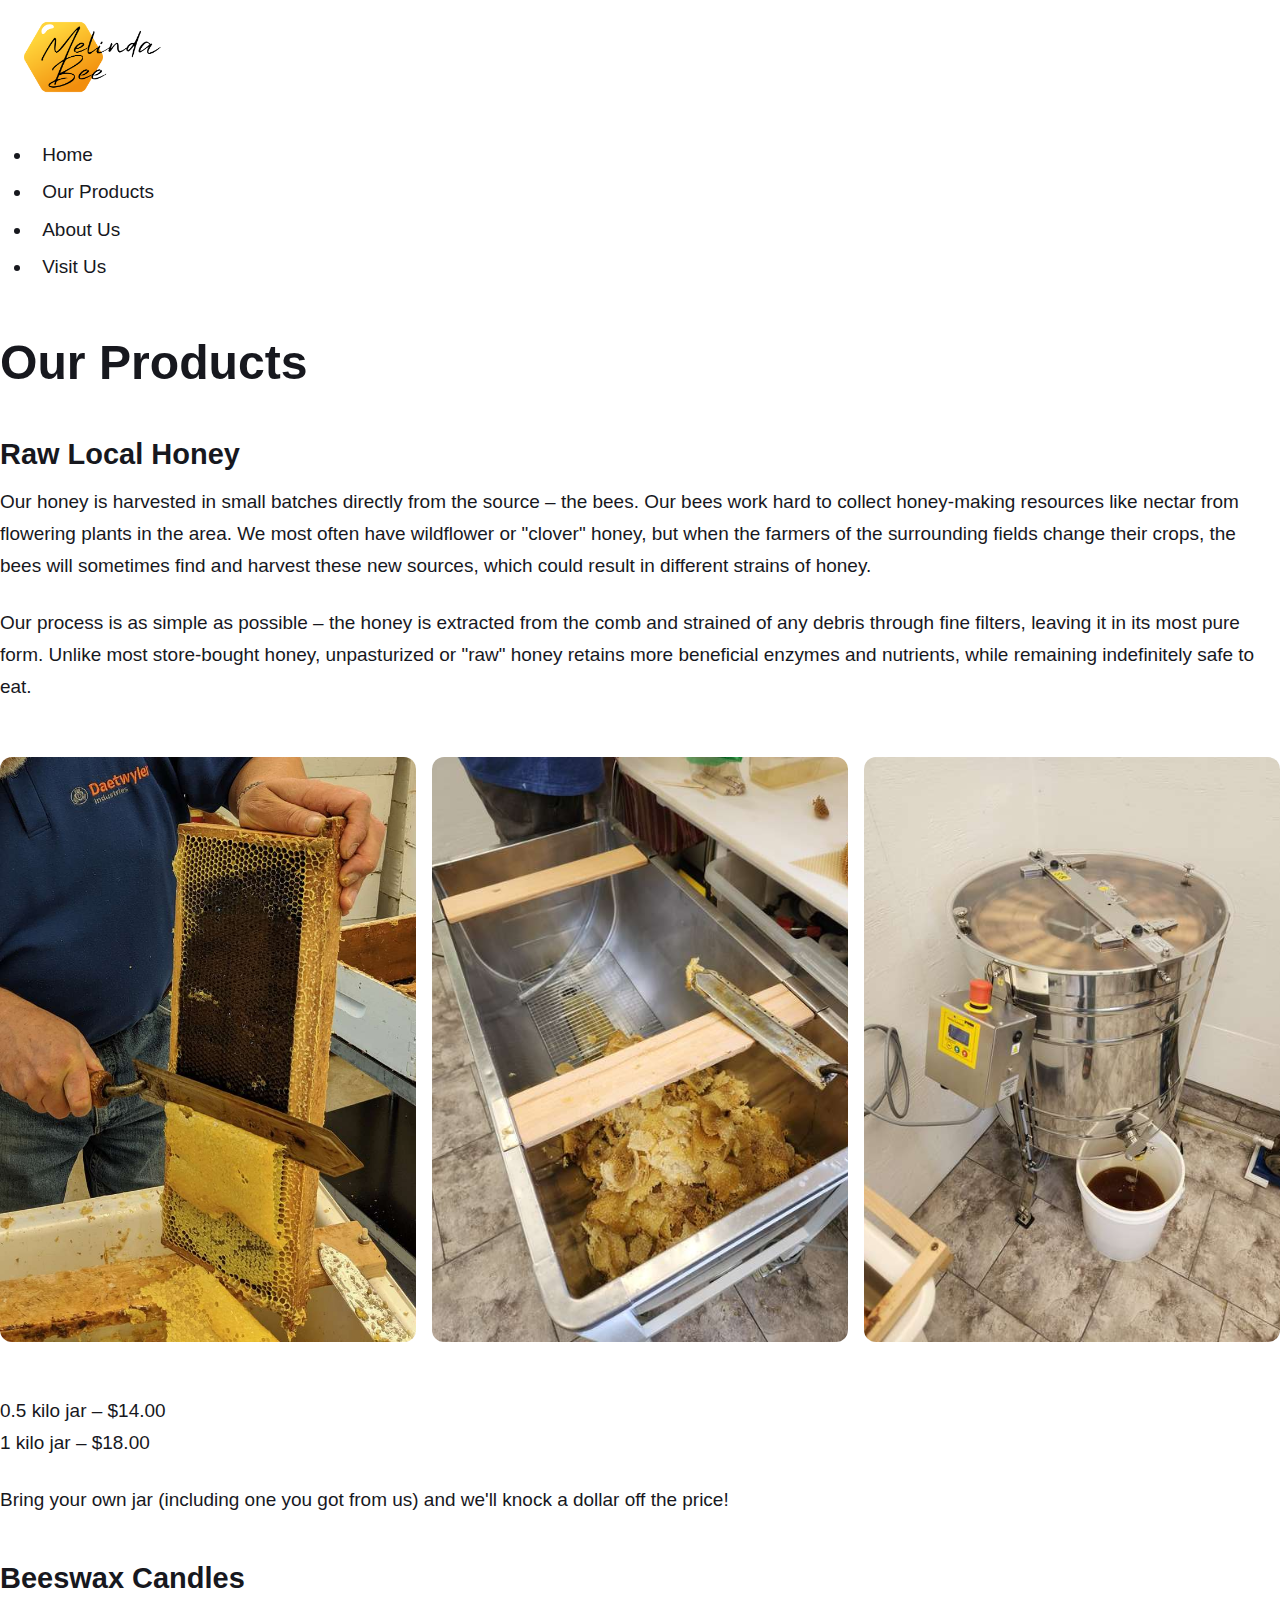
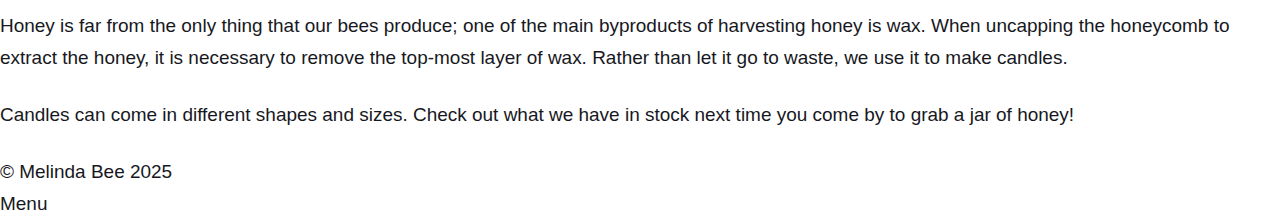
<file: our-products/index.html>
<!DOCTYPE html><html lang="en-gb"><head><meta charset="utf-8"><meta http-equiv="X-UA-Compatible" content="IE=edge"><meta name="viewport" content="width=device-width,initial-scale=1,user-scalable=no"><title>Our Products - Melinda Bee</title><meta name="description" content="Raw Local Honey Our honey is harvested in small batches directly from the source – the bees. Our bees work hard to collect&hellip;"><meta name="generator" content="Publii Open-Source CMS for Static Site"><link rel="canonical" href="https://philleue.github.io/Melinda-Bee-Website/our-products/"><link rel="alternate" type="application/atom+xml" href="https://philleue.github.io/Melinda-Bee-Website/feed.xml" title="Melinda Bee - RSS"><link rel="alternate" type="application/json" href="https://philleue.github.io/Melinda-Bee-Website/feed.json" title="Melinda Bee - JSON"><meta property="og:title" content="Our Products"><meta property="og:image" content="https://philleue.github.io/Melinda-Bee-Website/media/website/wordmark.png"><meta property="og:image:width" content="2600"><meta property="og:image:height" content="1300"><meta property="og:site_name" content="Melinda Bee"><meta property="og:description" content="Raw Local Honey Our honey is harvested in small batches directly from the source – the bees. Our bees work hard to collect&hellip;"><meta property="og:url" content="https://philleue.github.io/Melinda-Bee-Website/our-products/"><meta property="og:type" content="article"><link rel="shortcut icon" href="https://philleue.github.io/Melinda-Bee-Website/media/website/logo.png" type="image/x-icon"><link rel="preload" href="https://philleue.github.io/Melinda-Bee-Website/assets/dynamic/fonts/cabin/cabin.woff2" as="font" type="font/woff2" crossorigin><link rel="preload" href="https://philleue.github.io/Melinda-Bee-Website/assets/dynamic/fonts/cabin/cabin-italic.woff2" as="font" type="font/woff2" crossorigin><link rel="preload" href="https://philleue.github.io/Melinda-Bee-Website/assets/dynamic/fonts/montserrat/montserrat.woff2" as="font" type="font/woff2" crossorigin><link rel="preload" href="https://philleue.github.io/Melinda-Bee-Website/assets/dynamic/fonts/montserrat/montserrat-italic.woff2" as="font" type="font/woff2" crossorigin><link rel="stylesheet" href="https://philleue.github.io/Melinda-Bee-Website/assets/css/fontawesome-all.min.css?v=85514f933f9e0b82460af63f1a403fa5"><link rel="stylesheet" href="https://philleue.github.io/Melinda-Bee-Website/assets/css/style.css?v=8b3cf9463380916ca3a9a37b174188fc"><noscript><link rel="stylesheet" href="https://philleue.github.io/Melinda-Bee-Website/assets/css/noscript.css?v=efa867a99f5064d6729e4dc2008ad50b"></noscript><script type="application/ld+json">{"@context":"http://schema.org","@type":"Article","mainEntityOfPage":{"@type":"WebPage","@id":"https://philleue.github.io/Melinda-Bee-Website/our-products/"},"headline":"Our Products","datePublished":"2025-12-01T19:47-05:00","dateModified":"2025-12-02T18:01-05:00","image":{"@type":"ImageObject","url":"https://philleue.github.io/Melinda-Bee-Website/media/website/wordmark.png","height":1300,"width":2600},"description":"Raw Local Honey Our honey is harvested in small batches directly from the source – the bees. Our bees work hard to collect&hellip;","author":{"@type":"Person","name":"Phil","url":"https://philleue.github.io/Melinda-Bee-Website/authors/phil/"},"publisher":{"@type":"Organization","name":"Phil","logo":{"@type":"ImageObject","url":"https://philleue.github.io/Melinda-Bee-Website/media/website/wordmark.png","height":1300,"width":2600}}}</script><style>#wrapper > .bg {
               background-image: url(https://philleue.github.io/Melinda-Bee-Website/assets/images/overlay.png), linear-gradient(0deg, rgba(0, 0, 0, 0.1), rgba(0, 0, 0, 0.1)), url(https://philleue.github.io/Melinda-Bee-Website/media/website/BG-rotated.png);
           }</style><noscript><style>img[loading] {
                    opacity: 1;
                }</style></noscript><style>.fi{fill:none;stroke-linecap:round;stroke-linejoin:round;vertical-align:middle}</style><link rel="stylesheet" href="https://philleue.github.io/Melinda-Bee-Website/media/plugins/simpleLightboxGallery/venobox.min.css"></head><body class="is-preload page-template"><div id="wrapper"><header id="header"><a class="logo logo-image" href="https://philleue.github.io/Melinda-Bee-Website/"><img src="https://philleue.github.io/Melinda-Bee-Website/media/website/wordmark.png" alt="Melinda Bee" width="2600" height="1300"></a></header><nav id="nav"><ul class="links"><li><a href="https://philleue.github.io/Melinda-Bee-Website/" target="_self">Home</a></li><li class="active"><a href="https://philleue.github.io/Melinda-Bee-Website/our-products/" target="_self">Our Products</a></li><li><a href="https://philleue.github.io/Melinda-Bee-Website/about-us/" target="_self">About Us</a></li><li><a href="https://philleue.github.io/Melinda-Bee-Website/visit-us/" title="Visit Us" target="_self">Visit Us</a></li></ul></nav><main id="main"><article class="post"><header class="major"><h1>Our Products</h1><p class="post__inner"></p></header><div class="post__inner post__entry"><h3>Raw Local Honey</h3><p>Our honey is harvested in small batches directly from the source – the bees. Our bees work hard to collect honey-making resources like nectar from flowering plants in the area. We most often have wildflower or "clover" honey, but when the farmers of the surrounding fields change their crops, the bees will sometimes find and harvest these new sources, which could result in different strains of honey.</p><p>Our process is as simple as possible – the honey is extracted from the comb and strained of any debris through fine filters, leaving it in its most pure form. Unlike most store-bought honey, unpasturized or "raw" honey retains more beneficial enzymes and nutrients, while remaining indefinitely safe to eat.</p><div class="gallery-wrapper"><div class="gallery" data-is-empty="false" data-translation="Add images" data-columns="3"><figure class="gallery__item"><a href="https://philleue.github.io/Melinda-Bee-Website/media/posts/4/gallery/cropped.jpg" data-size="1802x2535" data-gall="galleryGroup-1"><img loading="lazy" src="https://philleue.github.io/Melinda-Bee-Website/media/posts/4/gallery/cropped-thumbnail.jpg" alt="" width="720" height="1013"></a></figure><figure class="gallery__item"><a href="https://philleue.github.io/Melinda-Bee-Website/media/posts/4/gallery/20240724_140917.jpg" data-size="4000x3000" data-gall="galleryGroup-1"><img loading="lazy" src="https://philleue.github.io/Melinda-Bee-Website/media/posts/4/gallery/20240724_140917-thumbnail.jpg" alt="" width="720" height="540"></a></figure><figure class="gallery__item"><a href="https://philleue.github.io/Melinda-Bee-Website/media/posts/4/gallery/20240724_140923.jpg" data-size="4000x3000" data-gall="galleryGroup-1"><img loading="lazy" src="https://philleue.github.io/Melinda-Bee-Website/media/posts/4/gallery/20240724_140923-thumbnail.jpg" alt="" width="720" height="540"></a></figure></div></div><p>0.5 kilo jar – $14.00<br>1 kilo jar – $18.00</p><p>Bring your own jar (including one you got from us) and we'll knock a dollar off the price!</p><h3>Beeswax Candles</h3><p>Honey is far from the only thing that our bees produce; one of the main byproducts of harvesting honey is wax. When uncapping the honeycomb to extract the honey, it is necessary to remove the top-most layer of wax. Rather than let it go to waste, we use it to make candles.</p><p>Candles can come in different shapes and sizes. Check out what we have in stock next time you come by to grab a jar of honey!</p></div></article></main><footer id="copyright"><p>© Melinda Bee 2025</p></footer></div><script src="https://philleue.github.io/Melinda-Bee-Website/assets/js/jquery.min.js?v=c9771cc3e90e18f5336eedbd0fffb2cf"></script><script src="https://philleue.github.io/Melinda-Bee-Website/assets/js/jquery.scrollex.min.js?v=f89065e3d988006af9791b44561d7c90"></script><script src="https://philleue.github.io/Melinda-Bee-Website/assets/js/jquery.scrolly.min.js?v=1ed5a78bde1476875a40f6b9ff44fc14"></script><script src="https://philleue.github.io/Melinda-Bee-Website/assets/js/browser.min.js?v=c07298dd19048a8a69ad97e754dfe8d0"></script><script src="https://philleue.github.io/Melinda-Bee-Website/assets/js/breakpoints.min.js?v=81a479eb099e3b187613943b085923b8"></script><script src="https://philleue.github.io/Melinda-Bee-Website/assets/js/util.min.js?v=4201a626f8c9b614a663b3a1d7d82615"></script><script src="https://philleue.github.io/Melinda-Bee-Website/assets/js/main.min.js?v=56233c354bd814758be8bff42f7e13a5"></script><script>/*<![CDATA[*/var images=document.querySelectorAll("img[loading]");for(var i=0;i<images.length;i++){if(images[i].complete){images[i].classList.add("is-loaded")}else{images[i].addEventListener("load",function(){this.classList.add("is-loaded")},false)}};/*]]>*/</script><script defer="defer" src="https://philleue.github.io/Melinda-Bee-Website/media/plugins/simpleLightboxGallery/venobox.min.js"></script><script type="text/javascript">document.addEventListener("DOMContentLoaded", () => {
						 try {
							  if (typeof VenoBox !== 'undefined') {
									new VenoBox({
										 selector: '.gallery__item a',
titleattr: 'data-title',
bgcolor: 'rgba(38, 40, 44, 1)',
fitView: true,
infinigall: true,
maxWidth: '100%',
navigation: true,
navKeyboard: true,
navTouch: true,
navSpeed: 300,
numeration: true,
overlayClose: true,
overlayColor: 'rgba(0,0,0,0.8)',
share: true,
shareStyle: 'pill',
spinColor: '#d2d2d2',
spinner: 'pulse',
titlePosition: 'top',
titleStyle: 'transparent',
toolsBackground: '#1C1C1C',
toolsColor: '#d2d2d2',
initialScale: 0.9,
transitionSpeed: 200
									});
							  } else {
									console.error("VenoBox script not loaded.");
							  }
						 } catch (error) {
							  console.error("Failed to initialize VenoBox:", error);
						 }
					});</script><script>'use strict'; document.addEventListener('DOMContentLoaded', function() { var obfElements = document.querySelectorAll('.obfuscated-email'); obfElements.forEach(function(elem) { var dataType = elem.getAttribute('data-type'); var encodedEmail = elem.getAttribute('data-email'); var user = elem.getAttribute('data-user'); var domain = elem.getAttribute('data-domain'); var decodedEmail = ''; if (user && domain) { decodedEmail = user.split('').reverse().join('') + '@' + domain.split('').reverse().join(''); } else if (encodedEmail) { const parts = encodedEmail.split('@'); if (parts.length === 2) { decodedEmail = parts[0].split('').reverse().join('') + '@' + parts[1].split('').reverse().join(''); } else { decodedEmail = encodedEmail; } } if (dataType === 'mailto') { var originalText = elem.textContent.trim(); var a = document.createElement('a'); a.href = 'mailto:' + decodedEmail; if (elem.classList.length > 0) { a.className = elem.className; } if (originalText === '') { a.textContent = decodedEmail; } else { a.textContent = originalText; } elem.parentNode.replaceChild(a, elem); } else if (dataType === 'text') { var textNode = document.createTextNode(decodedEmail); elem.parentNode.replaceChild(textNode, elem); } }); });</script><script src="https://philleue.github.io/Melinda-Bee-Website/media/plugins/pagePrefetching/quicklink.umd.js"></script><script>window.addEventListener('load', () => {
					quicklink.listen({
						prerender: false,
						el: document.querySelector('body'),
						delay: 0,
						limit: Infinity,
						throttle: Infinity,
						timeout: 2000
					});
				});</script></body></html>
</file>
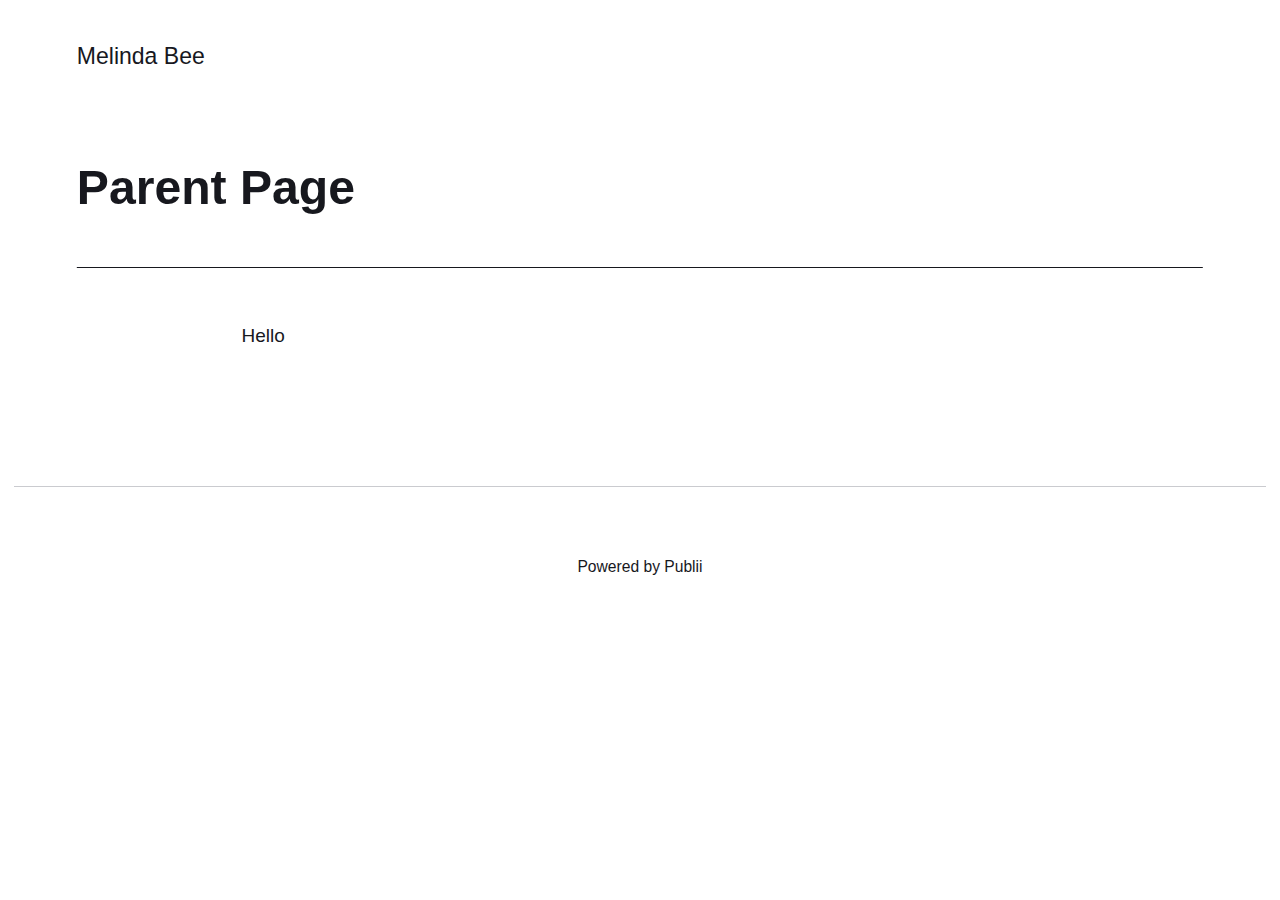
<file: parent-page/index.html>
<!DOCTYPE html><html lang="en-gb"><head><meta charset="utf-8"><meta http-equiv="X-UA-Compatible" content="IE=edge"><meta name="viewport" content="width=device-width,initial-scale=1"><title>Parent Page - Melinda Bee</title><meta name="description" content="Hello"><meta name="generator" content="Publii Open-Source CMS for Static Site"><link rel="canonical" href="https://philleue.github.io/Melinda-Bee-Website/parent-page/"><link rel="alternate" type="application/atom+xml" href="https://philleue.github.io/Melinda-Bee-Website/feed.xml" title="Melinda Bee - RSS"><link rel="alternate" type="application/json" href="https://philleue.github.io/Melinda-Bee-Website/feed.json" title="Melinda Bee - JSON"><meta property="og:title" content="Parent Page"><meta property="og:site_name" content="Melinda Bee"><meta property="og:description" content="Hello"><meta property="og:url" content="https://philleue.github.io/Melinda-Bee-Website/parent-page/"><meta property="og:type" content="article"><link rel="stylesheet" href="https://philleue.github.io/Melinda-Bee-Website/assets/css/style.css?v=b09e72b2ca1a38c969d44da51bb22509"><script type="application/ld+json">{"@context":"http://schema.org","@type":"Article","mainEntityOfPage":{"@type":"WebPage","@id":"https://philleue.github.io/Melinda-Bee-Website/parent-page/"},"headline":"Parent Page","datePublished":"2025-11-26T19:06-05:00","dateModified":"2025-11-26T19:06-05:00","description":"Hello","author":{"@type":"Person","name":"Phil","url":"https://philleue.github.io/Melinda-Bee-Website/authors/phil/"},"publisher":{"@type":"Organization","name":"Phil"}}</script><noscript><style>img[loading] {
                    opacity: 1;
                }</style></noscript></head><body class="page-template"><header class="top js-header"><a class="logo" href="https://philleue.github.io/Melinda-Bee-Website/">Melinda Bee</a></header><main class="page"><article class="content"><div class="hero hero--noimage"><header class="hero__content"><div class="wrapper"><h1>Parent Page</h1></div></header></div><div class="entry-wrapper content__entry"><p>Hello</p><p> </p></div></article></main><footer class="footer"><div class="wrapper"><div class="footer__copyright"><p>Powered by Publii</p></div><button id="backToTop" class="footer__bttop" aria-label="Back to top" title="Back to top"><svg width="20" height="20"><use xlink:href="https://philleue.github.io/Melinda-Bee-Website/assets/svg/svg-map.svg#toparrow"/></svg></button></div></footer><script defer="defer" src="https://philleue.github.io/Melinda-Bee-Website/assets/js/scripts.min.js?v=700105c316933a8202041b6415abb233"></script><script>window.publiiThemeMenuConfig={mobileMenuMode:'sidebar',animationSpeed:300,submenuWidth: 'auto',doubleClickTime:500,mobileMenuExpandableSubmenus:true,relatedContainerForOverlayMenuSelector:'.top'};</script><script>var images = document.querySelectorAll('img[loading]');
        for (var i = 0; i < images.length; i++) {
            if (images[i].complete) {
                images[i].classList.add('is-loaded');
            } else {
                images[i].addEventListener('load', function () {
                    this.classList.add('is-loaded');
                }, false);
            }
        }</script></body></html>
</file>
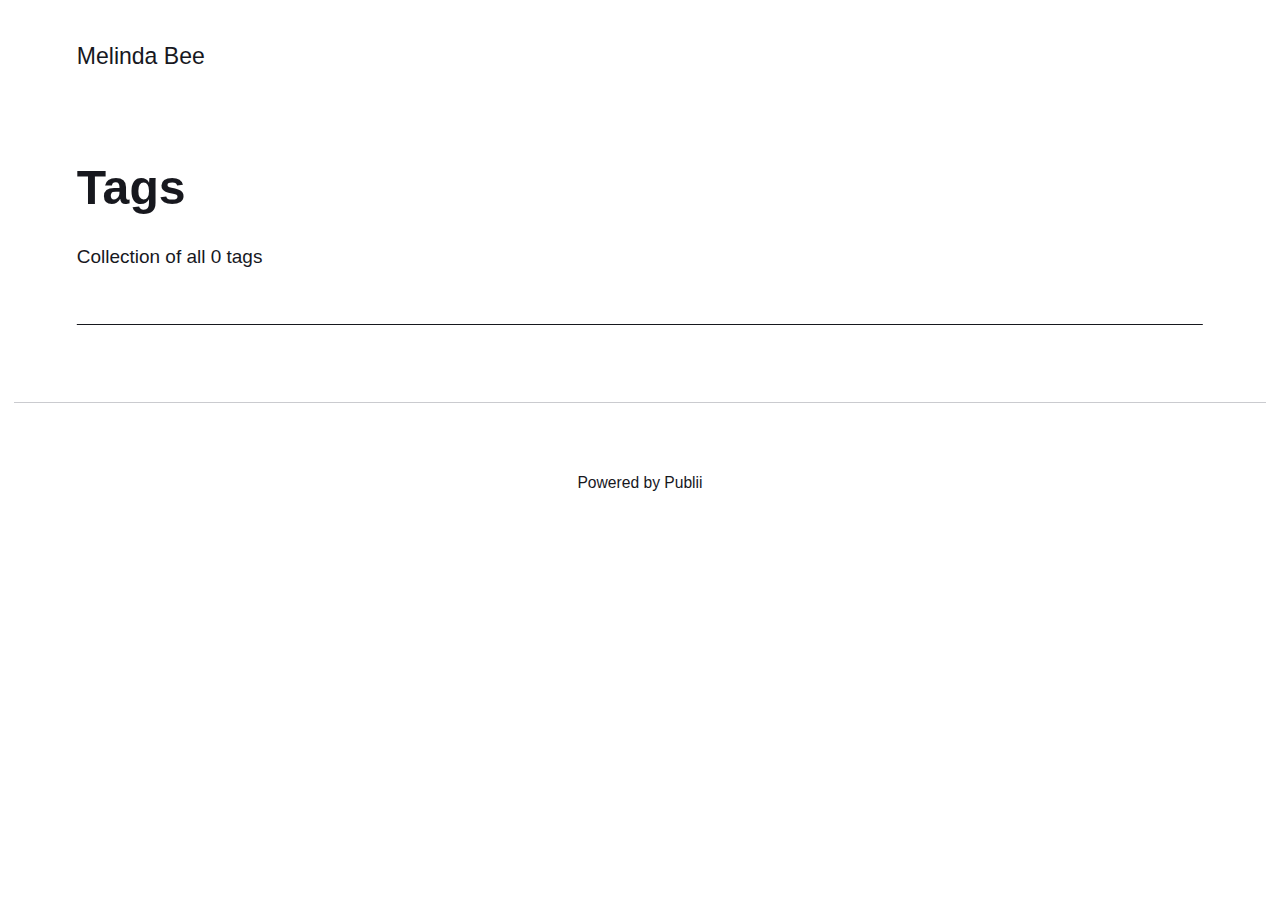
<file: tags/index.html>
<!DOCTYPE html><html lang="en-gb"><head><meta charset="utf-8"><meta http-equiv="X-UA-Compatible" content="IE=edge"><meta name="viewport" content="width=device-width,initial-scale=1"><title>All tags - Melinda Bee</title><meta name="robots" content="noindex, follow"><meta name="generator" content="Publii Open-Source CMS for Static Site"><link rel="alternate" type="application/atom+xml" href="https://philleue.github.io/Melinda-Bee-Website/feed.xml" title="Melinda Bee - RSS"><link rel="alternate" type="application/json" href="https://philleue.github.io/Melinda-Bee-Website/feed.json" title="Melinda Bee - JSON"><meta property="og:title" content="Melinda Bee"><meta property="og:site_name" content="Melinda Bee"><meta property="og:description" content=""><meta property="og:url" content="https://philleue.github.io/Melinda-Bee-Website/tags/"><meta property="og:type" content="website"><link rel="stylesheet" href="https://philleue.github.io/Melinda-Bee-Website/assets/css/style.css?v=b09e72b2ca1a38c969d44da51bb22509"><script type="application/ld+json">{"@context":"http://schema.org","@type":"Organization","name":"Melinda Bee","url":"https://philleue.github.io/Melinda-Bee-Website/"}</script><noscript><style>img[loading] {
                    opacity: 1;
                }</style></noscript></head><body class="tags-template"><header class="top js-header"><a class="logo" href="https://philleue.github.io/Melinda-Bee-Website/">Melinda Bee</a></header><main class="page page--tags"><div class="hero hero--noimage"><header class="hero__content"><div class="wrapper"><h1>Tags</h1><p class="page__desc">Collection of all 0 tags</p></div></header></div><div class="wrapper"><ul class="feed feed--grid"></ul></div></main><footer class="footer"><div class="wrapper"><div class="footer__copyright"><p>Powered by Publii</p></div><button id="backToTop" class="footer__bttop" aria-label="Back to top" title="Back to top"><svg width="20" height="20"><use xlink:href="https://philleue.github.io/Melinda-Bee-Website/assets/svg/svg-map.svg#toparrow"/></svg></button></div></footer><script defer="defer" src="https://philleue.github.io/Melinda-Bee-Website/assets/js/scripts.min.js?v=700105c316933a8202041b6415abb233"></script><script>window.publiiThemeMenuConfig={mobileMenuMode:'sidebar',animationSpeed:300,submenuWidth: 'auto',doubleClickTime:500,mobileMenuExpandableSubmenus:true,relatedContainerForOverlayMenuSelector:'.top'};</script><script>var images = document.querySelectorAll('img[loading]');
        for (var i = 0; i < images.length; i++) {
            if (images[i].complete) {
                images[i].classList.add('is-loaded');
            } else {
                images[i].addEventListener('load', function () {
                    this.classList.add('is-loaded');
                }, false);
            }
        }</script></body></html>
</file>
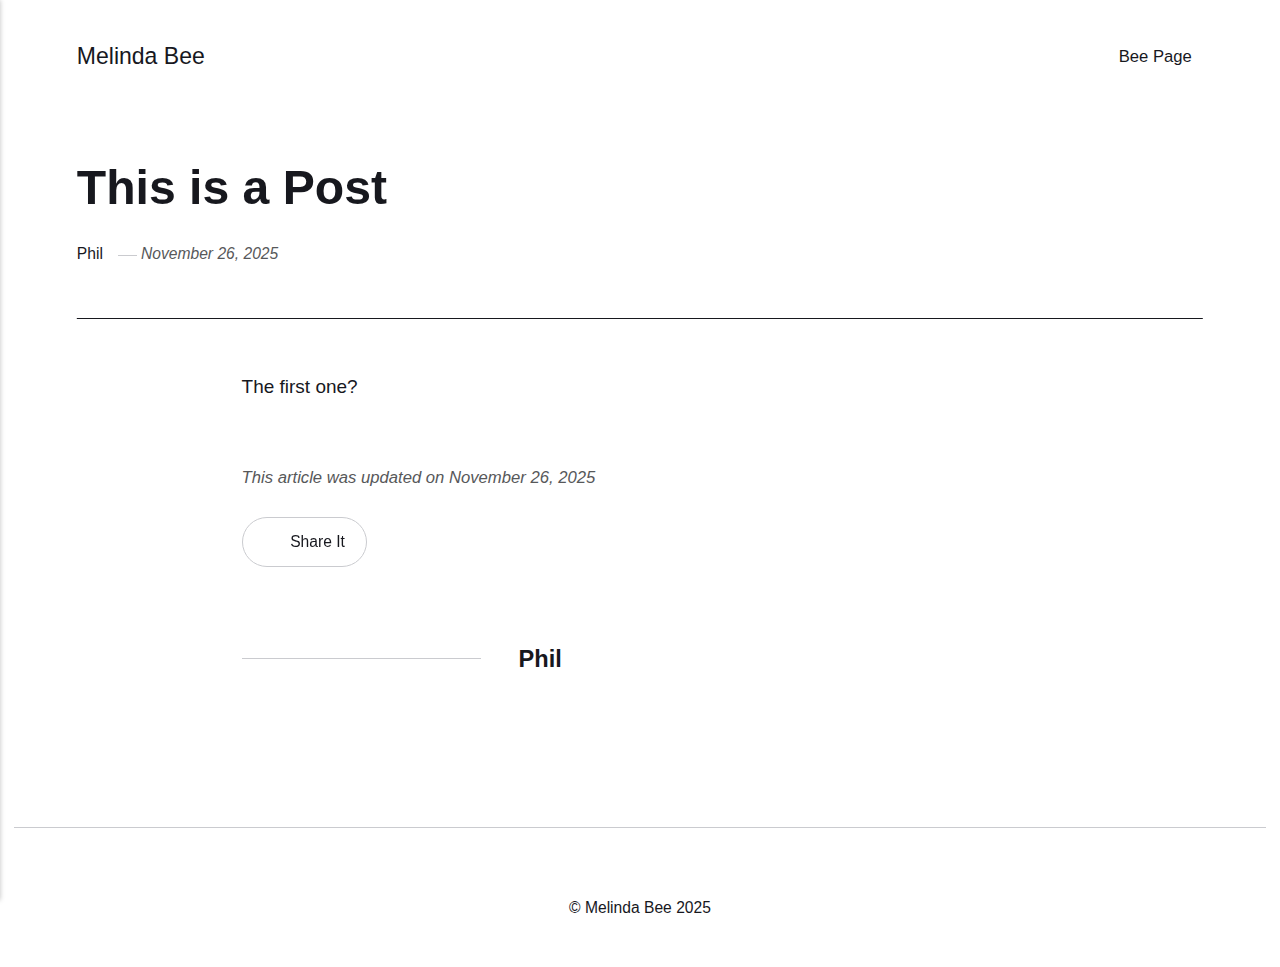
<file: this-is-a-post/index.html>
<!DOCTYPE html><html lang="en-gb"><head><meta charset="utf-8"><meta http-equiv="X-UA-Compatible" content="IE=edge"><meta name="viewport" content="width=device-width,initial-scale=1"><title>This is a Post - Melinda Bee</title><meta name="description" content="The first one?"><meta name="generator" content="Publii Open-Source CMS for Static Site"><link rel="canonical" href="https://philleue.github.io/Melinda-Bee-Website/this-is-a-post/"><link rel="alternate" type="application/atom+xml" href="https://philleue.github.io/Melinda-Bee-Website/feed.xml" title="Melinda Bee - RSS"><link rel="alternate" type="application/json" href="https://philleue.github.io/Melinda-Bee-Website/feed.json" title="Melinda Bee - JSON"><meta property="og:title" content="This is a Post"><meta property="og:site_name" content="Melinda Bee"><meta property="og:description" content="The first one?"><meta property="og:url" content="https://philleue.github.io/Melinda-Bee-Website/this-is-a-post/"><meta property="og:type" content="article"><link rel="stylesheet" href="https://philleue.github.io/Melinda-Bee-Website/assets/css/style.css?v=b1ee287ecfa9c660148eeb88834e28fc"><script type="application/ld+json">{"@context":"http://schema.org","@type":"Article","mainEntityOfPage":{"@type":"WebPage","@id":"https://philleue.github.io/Melinda-Bee-Website/this-is-a-post/"},"headline":"This is a Post","datePublished":"2025-11-26T18:28-05:00","dateModified":"2025-11-26T18:28-05:00","description":"The first one?","author":{"@type":"Person","name":"Phil","url":"https://philleue.github.io/Melinda-Bee-Website/authors/phil/"},"publisher":{"@type":"Organization","name":"Phil"}}</script><noscript><style>img[loading] {
                    opacity: 1;
                }</style></noscript></head><body class="post-template"><header class="top js-header"><a class="logo" href="https://philleue.github.io/Melinda-Bee-Website/">Melinda Bee</a><nav class="navbar js-navbar"><button class="navbar__toggle js-toggle" aria-label="Menu" aria-haspopup="true" aria-expanded="false"><span class="navbar__toggle-box"><span class="navbar__toggle-inner">Menu</span></span></button><ul class="navbar__menu"><li><a href="https://philleue.github.io/Melinda-Bee-Website/parent-page/" target="_self">Bee Page</a></li></ul></nav></header><main class="post"><article class="content"><div class="hero hero--noimage"><header class="hero__content"><div class="wrapper"><h1>This is a Post</h1><div class="feed__meta content__meta"><a href="https://philleue.github.io/Melinda-Bee-Website/authors/phil/" class="feed__author">Phil</a> <time datetime="2025-11-26T18:28" class="feed__date">November 26, 2025</time></div></div></header></div><div class="entry-wrapper content__entry"><p>The first one?</p></div><footer class="content__footer"><div class="entry-wrapper"><p class="content__updated">This article was updated on November 26, 2025</p><div class="content__actions"><div class="content__share"><button class="btn--icon content__share-button js-content__share-button"><svg width="20" height="20" aria-hidden="true"><use xlink:href="https://philleue.github.io/Melinda-Bee-Website/assets/svg/svg-map.svg#share"></use></svg> <span>Share It</span></button><div class="content__share-popup js-content__share-popup"></div></div></div><div class="content__bio bio"><div><h3 class="h4 bio__name"><a href="https://philleue.github.io/Melinda-Bee-Website/authors/phil/" rel="author">Phil</a></h3></div></div></div></footer></article></main><footer class="footer"><div class="wrapper"><div class="footer__copyright"><p>© Melinda Bee 2025</p></div><button id="backToTop" class="footer__bttop" aria-label="Back to top" title="Back to top"><svg width="20" height="20"><use xlink:href="https://philleue.github.io/Melinda-Bee-Website/assets/svg/svg-map.svg#toparrow"/></svg></button></div></footer><script defer="defer" src="https://philleue.github.io/Melinda-Bee-Website/assets/js/scripts.min.js?v=700105c316933a8202041b6415abb233"></script><script>window.publiiThemeMenuConfig={mobileMenuMode:'sidebar',animationSpeed:300,submenuWidth: 'auto',doubleClickTime:500,mobileMenuExpandableSubmenus:true,relatedContainerForOverlayMenuSelector:'.top'};</script><script>var images = document.querySelectorAll('img[loading]');
        for (var i = 0; i < images.length; i++) {
            if (images[i].complete) {
                images[i].classList.add('is-loaded');
            } else {
                images[i].addEventListener('load', function () {
                    this.classList.add('is-loaded');
                }, false);
            }
        }</script></body></html>
</file>
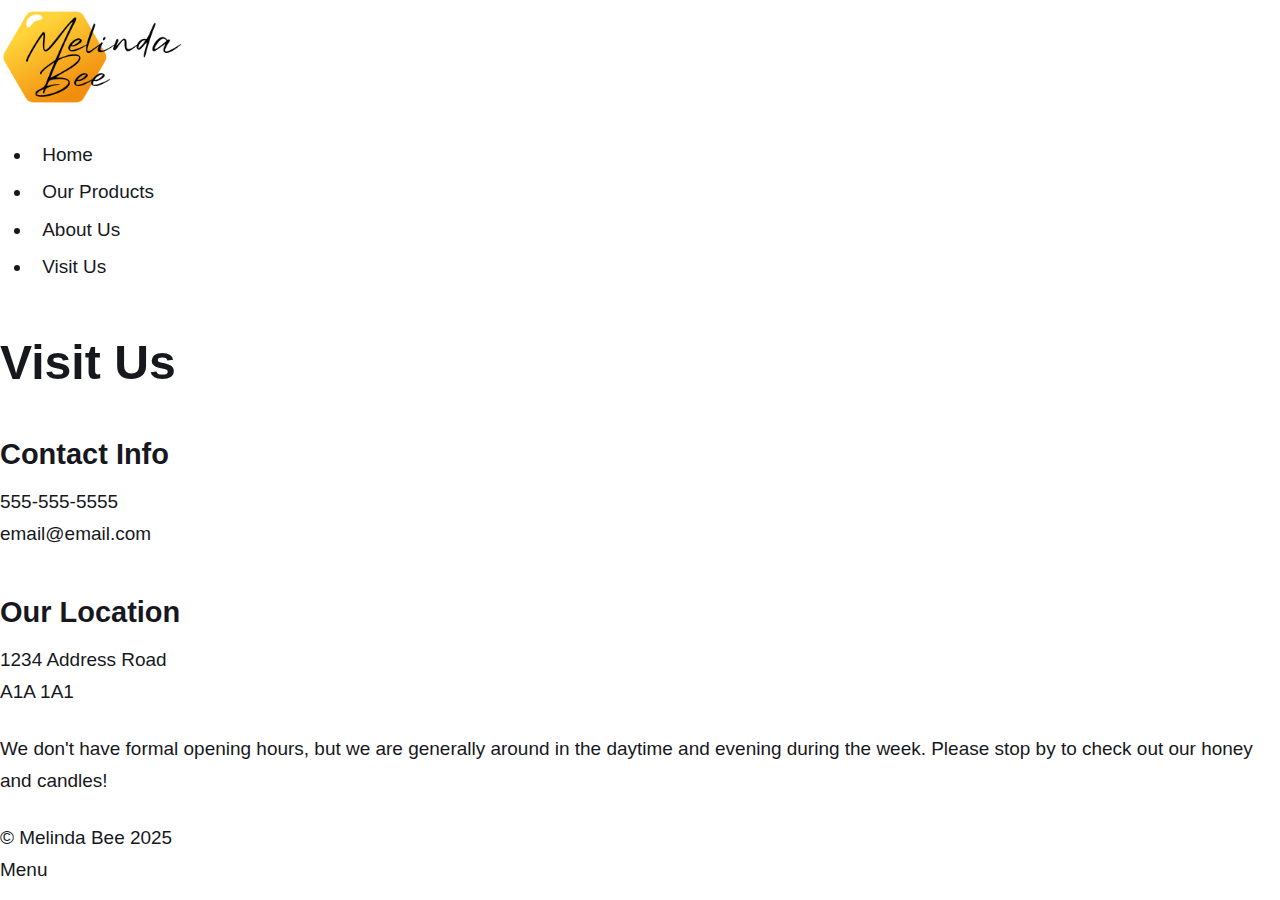
<file: visit-us/index.html>
<!DOCTYPE html><html lang="en-gb"><head><meta charset="utf-8"><meta http-equiv="X-UA-Compatible" content="IE=edge"><meta name="viewport" content="width=device-width,initial-scale=1,user-scalable=no"><title>Visit Us - Melinda Bee</title><meta name="description" content="Contact Info 555-555-5555  1234 Address Road A1A 1A1 We don't have formal opening hours, but we are generally around in the daytime&hellip;"><meta name="generator" content="Publii Open-Source CMS for Static Site"><link rel="canonical" href="https://philleue.github.io/Melinda-Bee-Website/visit-us/"><link rel="alternate" type="application/atom+xml" href="https://philleue.github.io/Melinda-Bee-Website/feed.xml" title="Melinda Bee - RSS"><link rel="alternate" type="application/json" href="https://philleue.github.io/Melinda-Bee-Website/feed.json" title="Melinda Bee - JSON"><meta property="og:title" content="Visit Us"><meta property="og:image" content="https://philleue.github.io/Melinda-Bee-Website/media/website/wordmark-2.png"><meta property="og:image:width" content="2000"><meta property="og:image:height" content="1000"><meta property="og:site_name" content="Melinda Bee"><meta property="og:description" content="Contact Info 555-555-5555  1234 Address Road A1A 1A1 We don't have formal opening hours, but we are generally around in the daytime&hellip;"><meta property="og:url" content="https://philleue.github.io/Melinda-Bee-Website/visit-us/"><meta property="og:type" content="article"><link rel="shortcut icon" href="https://philleue.github.io/Melinda-Bee-Website/media/website/logo.png" type="image/x-icon"><link rel="preload" href="https://philleue.github.io/Melinda-Bee-Website/assets/dynamic/fonts/cabin/cabin.woff2" as="font" type="font/woff2" crossorigin><link rel="preload" href="https://philleue.github.io/Melinda-Bee-Website/assets/dynamic/fonts/cabin/cabin-italic.woff2" as="font" type="font/woff2" crossorigin><link rel="preload" href="https://philleue.github.io/Melinda-Bee-Website/assets/dynamic/fonts/montserrat/montserrat.woff2" as="font" type="font/woff2" crossorigin><link rel="preload" href="https://philleue.github.io/Melinda-Bee-Website/assets/dynamic/fonts/montserrat/montserrat-italic.woff2" as="font" type="font/woff2" crossorigin><link rel="stylesheet" href="https://philleue.github.io/Melinda-Bee-Website/assets/css/fontawesome-all.min.css?v=85514f933f9e0b82460af63f1a403fa5"><link rel="stylesheet" href="https://philleue.github.io/Melinda-Bee-Website/assets/css/style.css?v=8b3cf9463380916ca3a9a37b174188fc"><noscript><link rel="stylesheet" href="https://philleue.github.io/Melinda-Bee-Website/assets/css/noscript.css?v=efa867a99f5064d6729e4dc2008ad50b"></noscript><script type="application/ld+json">{"@context":"http://schema.org","@type":"Article","mainEntityOfPage":{"@type":"WebPage","@id":"https://philleue.github.io/Melinda-Bee-Website/visit-us/"},"headline":"Visit Us","datePublished":"2025-12-04T21:01-05:00","dateModified":"2025-12-07T10:07-05:00","image":{"@type":"ImageObject","url":"https://philleue.github.io/Melinda-Bee-Website/media/website/wordmark-2.png","height":1000,"width":2000},"description":"Contact Info 555-555-5555  1234 Address Road A1A 1A1 We don't have formal opening hours, but we are generally around in the daytime&hellip;","author":{"@type":"Person","name":"Phil","url":"https://philleue.github.io/Melinda-Bee-Website/authors/phil/"},"publisher":{"@type":"Organization","name":"Phil","logo":{"@type":"ImageObject","url":"https://philleue.github.io/Melinda-Bee-Website/media/website/wordmark-2.png","height":1000,"width":2000}}}</script><style>#wrapper > .bg {
               background-image: url(https://philleue.github.io/Melinda-Bee-Website/assets/images/overlay.png), linear-gradient(0deg, rgba(0, 0, 0, 0.1), rgba(0, 0, 0, 0.1)), url(https://philleue.github.io/Melinda-Bee-Website/media/website/BG-rotated.png);
           }</style><noscript><style>img[loading] {
                    opacity: 1;
                }</style></noscript><style>.fi{fill:none;stroke-linecap:round;stroke-linejoin:round;vertical-align:middle}</style></head><body class="is-preload page-template"><div id="wrapper"><header id="header"><a class="logo logo-image" href="https://philleue.github.io/Melinda-Bee-Website/"><img src="https://philleue.github.io/Melinda-Bee-Website/media/website/wordmark-2.png" alt="Melinda Bee" width="2000" height="1000"></a></header><nav id="nav"><ul class="links"><li><a href="https://philleue.github.io/Melinda-Bee-Website/" target="_self">Home</a></li><li><a href="https://philleue.github.io/Melinda-Bee-Website/our-products/" target="_self">Our Products</a></li><li><a href="https://philleue.github.io/Melinda-Bee-Website/about-us/" target="_self">About Us</a></li><li class="active"><a href="https://philleue.github.io/Melinda-Bee-Website/visit-us/" title="Visit Us" target="_self">Visit Us</a></li></ul></nav><main id="main"><article class="post"><header class="major"><h1>Visit Us</h1><p class="post__inner"></p></header><div class="post__inner post__entry"><h3>Contact Info</h3><p>555-555-5555<br><span class="obfuscated-email" data-user="liame" data-domain="moc.liame" data-type="text"></span></p><h3>Our Location</h3><p>1234 Address Road<br>A1A 1A1</p><p>We don't have formal opening hours, but we are generally around in the daytime and evening during the week. Please stop by to check out our honey and candles!</p></div></article></main><footer id="copyright"><p>© Melinda Bee 2025</p></footer></div><script src="https://philleue.github.io/Melinda-Bee-Website/assets/js/jquery.min.js?v=c9771cc3e90e18f5336eedbd0fffb2cf"></script><script src="https://philleue.github.io/Melinda-Bee-Website/assets/js/jquery.scrollex.min.js?v=f89065e3d988006af9791b44561d7c90"></script><script src="https://philleue.github.io/Melinda-Bee-Website/assets/js/jquery.scrolly.min.js?v=1ed5a78bde1476875a40f6b9ff44fc14"></script><script src="https://philleue.github.io/Melinda-Bee-Website/assets/js/browser.min.js?v=c07298dd19048a8a69ad97e754dfe8d0"></script><script src="https://philleue.github.io/Melinda-Bee-Website/assets/js/breakpoints.min.js?v=81a479eb099e3b187613943b085923b8"></script><script src="https://philleue.github.io/Melinda-Bee-Website/assets/js/util.min.js?v=4201a626f8c9b614a663b3a1d7d82615"></script><script src="https://philleue.github.io/Melinda-Bee-Website/assets/js/main.min.js?v=56233c354bd814758be8bff42f7e13a5"></script><script>/*<![CDATA[*/var images=document.querySelectorAll("img[loading]");for(var i=0;i<images.length;i++){if(images[i].complete){images[i].classList.add("is-loaded")}else{images[i].addEventListener("load",function(){this.classList.add("is-loaded")},false)}};/*]]>*/</script><script>'use strict'; document.addEventListener('DOMContentLoaded', function() { var obfElements = document.querySelectorAll('.obfuscated-email'); obfElements.forEach(function(elem) { var dataType = elem.getAttribute('data-type'); var encodedEmail = elem.getAttribute('data-email'); var user = elem.getAttribute('data-user'); var domain = elem.getAttribute('data-domain'); var decodedEmail = ''; if (user && domain) { decodedEmail = user.split('').reverse().join('') + '@' + domain.split('').reverse().join(''); } else if (encodedEmail) { const parts = encodedEmail.split('@'); if (parts.length === 2) { decodedEmail = parts[0].split('').reverse().join('') + '@' + parts[1].split('').reverse().join(''); } else { decodedEmail = encodedEmail; } } if (dataType === 'mailto') { var originalText = elem.textContent.trim(); var a = document.createElement('a'); a.href = 'mailto:' + decodedEmail; if (elem.classList.length > 0) { a.className = elem.className; } if (originalText === '') { a.textContent = decodedEmail; } else { a.textContent = originalText; } elem.parentNode.replaceChild(a, elem); } else if (dataType === 'text') { var textNode = document.createTextNode(decodedEmail); elem.parentNode.replaceChild(textNode, elem); } }); });</script><script src="https://philleue.github.io/Melinda-Bee-Website/media/plugins/pagePrefetching/quicklink.umd.js"></script><script>window.addEventListener('load', () => {
					quicklink.listen({
						prerender: false,
						el: document.querySelector('body'),
						delay: 0,
						limit: Infinity,
						throttle: Infinity,
						timeout: 2000
					});
				});</script></body></html>
</file>
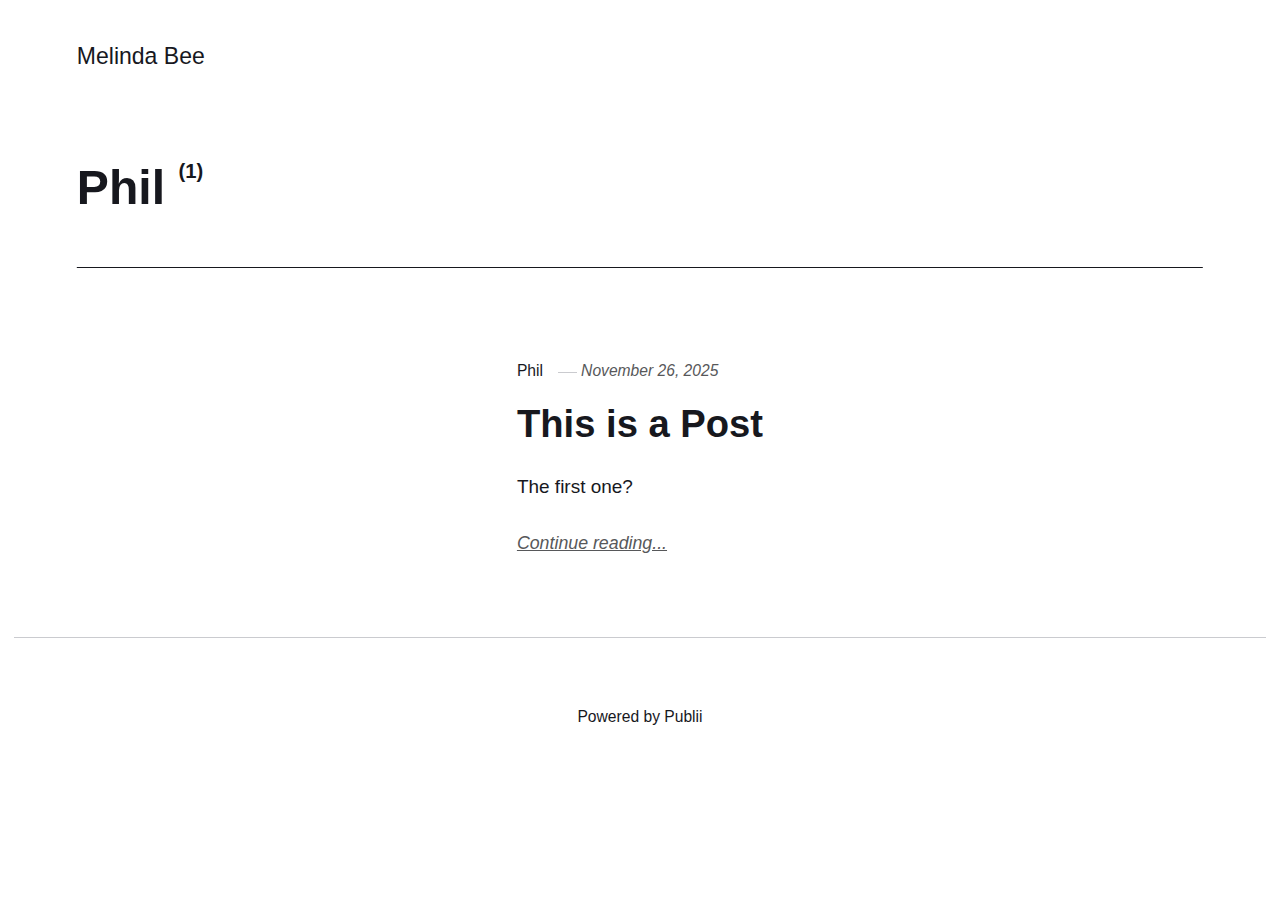
<file: authors/phil/index.html>
<!DOCTYPE html><html lang="en-gb"><head><meta charset="utf-8"><meta http-equiv="X-UA-Compatible" content="IE=edge"><meta name="viewport" content="width=device-width,initial-scale=1"><title>Author: Phil - Melinda Bee</title><meta name="robots" content="noindex, follow"><meta name="generator" content="Publii Open-Source CMS for Static Site"><link rel="alternate" type="application/atom+xml" href="https://philleue.github.io/Melinda-Bee-Website/feed.xml" title="Melinda Bee - RSS"><link rel="alternate" type="application/json" href="https://philleue.github.io/Melinda-Bee-Website/feed.json" title="Melinda Bee - JSON"><meta property="og:title" content="Phil"><meta property="og:site_name" content="Melinda Bee"><meta property="og:description" content=""><meta property="og:url" content="https://philleue.github.io/Melinda-Bee-Website/authors/phil/"><meta property="og:type" content="website"><link rel="stylesheet" href="https://philleue.github.io/Melinda-Bee-Website/assets/css/style.css?v=b09e72b2ca1a38c969d44da51bb22509"><script type="application/ld+json">{"@context":"http://schema.org","@type":"Organization","name":"Melinda Bee","url":"https://philleue.github.io/Melinda-Bee-Website/"}</script><noscript><style>img[loading] {
                    opacity: 1;
                }</style></noscript></head><body class="author-template"><header class="top js-header"><a class="logo" href="https://philleue.github.io/Melinda-Bee-Website/">Melinda Bee</a></header><main class="page page--author"><div class="hero hero--noimage"><header class="hero__content"><div class="wrapper page--author__wrapper"><div><h1>Phil <sup>(1)</sup></h1></div></div></header></div><div class="wrapper feed"><article class="feed__item feed__item--centered"><div class="feed__content"><header><div class="feed__meta"><a href="https://philleue.github.io/Melinda-Bee-Website/authors/phil/" class="feed__author">Phil</a> <time datetime="2025-11-26T18:28" class="feed__date">November 26, 2025</time></div><h2 class="feed__title"><a href="https://philleue.github.io/Melinda-Bee-Website/this-is-a-post/">This is a Post</a></h2></header><p>The first one?</p><a href="https://philleue.github.io/Melinda-Bee-Website/this-is-a-post/" class="readmore feed__readmore">Continue reading...</a></div></article></div></main><footer class="footer"><div class="wrapper"><div class="footer__copyright"><p>Powered by Publii</p></div><button id="backToTop" class="footer__bttop" aria-label="Back to top" title="Back to top"><svg width="20" height="20"><use xlink:href="https://philleue.github.io/Melinda-Bee-Website/assets/svg/svg-map.svg#toparrow"/></svg></button></div></footer><script defer="defer" src="https://philleue.github.io/Melinda-Bee-Website/assets/js/scripts.min.js?v=700105c316933a8202041b6415abb233"></script><script>window.publiiThemeMenuConfig={mobileMenuMode:'sidebar',animationSpeed:300,submenuWidth: 'auto',doubleClickTime:500,mobileMenuExpandableSubmenus:true,relatedContainerForOverlayMenuSelector:'.top'};</script><script>var images = document.querySelectorAll('img[loading]');
        for (var i = 0; i < images.length; i++) {
            if (images[i].complete) {
                images[i].classList.add('is-loaded');
            } else {
                images[i].addEventListener('load', function () {
                    this.classList.add('is-loaded');
                }, false);
            }
        }</script></body></html>
</file>
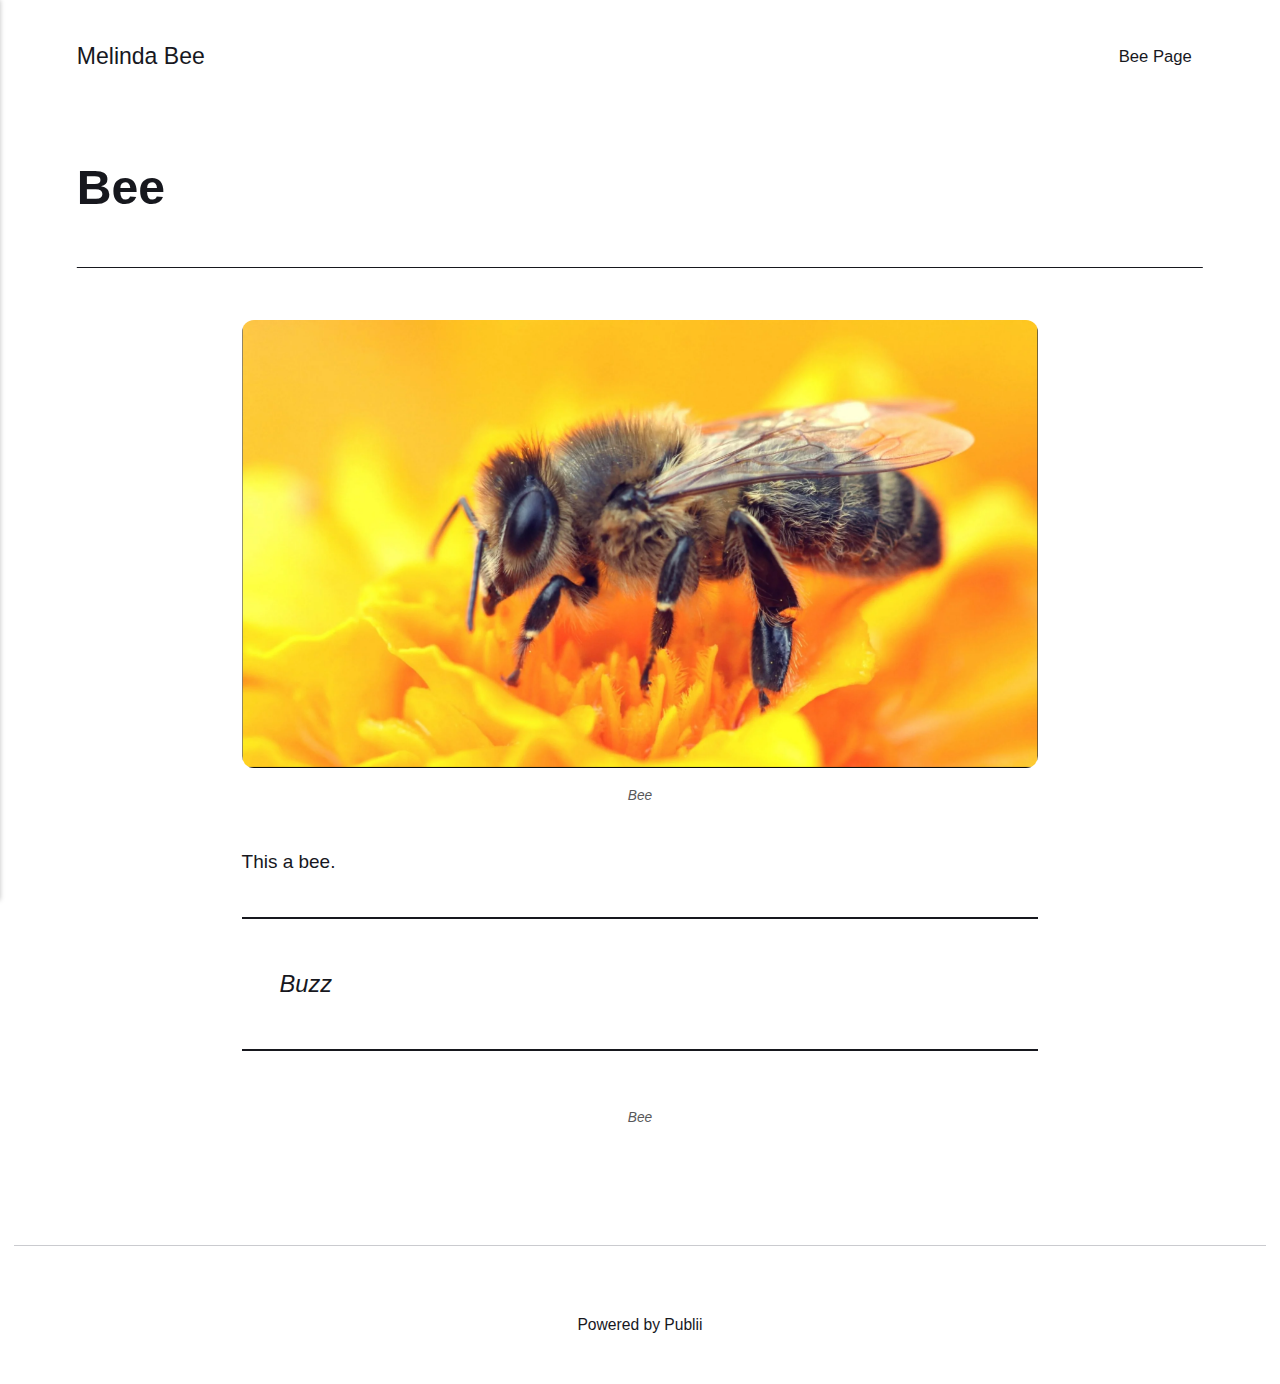
<file: parent-page/bee/index.html>
<!DOCTYPE html><html lang="en-gb"><head><meta charset="utf-8"><meta http-equiv="X-UA-Compatible" content="IE=edge"><meta name="viewport" content="width=device-width,initial-scale=1"><title>Bee - Melinda Bee</title><meta name="description" content="Bee This a bee."><meta name="generator" content="Publii Open-Source CMS for Static Site"><link rel="canonical" href="https://philleue.github.io/Melinda-Bee-Website/parent-page/bee/"><link rel="alternate" type="application/atom+xml" href="https://philleue.github.io/Melinda-Bee-Website/feed.xml" title="Melinda Bee - RSS"><link rel="alternate" type="application/json" href="https://philleue.github.io/Melinda-Bee-Website/feed.json" title="Melinda Bee - JSON"><meta property="og:title" content="Bee"><meta property="og:site_name" content="Melinda Bee"><meta property="og:description" content="Bee This a bee."><meta property="og:url" content="https://philleue.github.io/Melinda-Bee-Website/parent-page/bee/"><meta property="og:type" content="article"><link rel="stylesheet" href="https://philleue.github.io/Melinda-Bee-Website/assets/css/style.css?v=b09e72b2ca1a38c969d44da51bb22509"><script type="application/ld+json">{"@context":"http://schema.org","@type":"Article","mainEntityOfPage":{"@type":"WebPage","@id":"https://philleue.github.io/Melinda-Bee-Website/parent-page/bee/"},"headline":"Bee","datePublished":"2025-11-26T18:17-05:00","dateModified":"2025-11-26T18:17-05:00","description":"Bee This a bee.","author":{"@type":"Person","name":"Phil","url":"https://philleue.github.io/Melinda-Bee-Website/authors/phil/"},"publisher":{"@type":"Organization","name":"Phil"}}</script><noscript><style>img[loading] {
                    opacity: 1;
                }</style></noscript></head><body class="page-template"><header class="top js-header"><a class="logo" href="https://philleue.github.io/Melinda-Bee-Website/">Melinda Bee</a><nav class="navbar js-navbar"><button class="navbar__toggle js-toggle" aria-label="Menu" aria-haspopup="true" aria-expanded="false"><span class="navbar__toggle-box"><span class="navbar__toggle-inner">Menu</span></span></button><ul class="navbar__menu"><li class="active"><a href="https://philleue.github.io/Melinda-Bee-Website/parent-page/bee/" target="_self">Bee Page</a></li></ul></nav></header><main class="page"><article class="content"><div class="hero hero--noimage"><header class="hero__content"><div class="wrapper"><h1>Bee</h1></div></header></div><div class="entry-wrapper content__entry"><figure class="post__image post__image--center"><img loading="lazy" src="https://philleue.github.io/Melinda-Bee-Website/media/posts/1/bee.png" height="720" width="1280" alt="(bee)" sizes="(max-width: 1920px) 100vw, 1920px" srcset="https://philleue.github.io/Melinda-Bee-Website/media/posts/1/responsive/bee-xs.png 640w, https://philleue.github.io/Melinda-Bee-Website/media/posts/1/responsive/bee-sm.png 768w, https://philleue.github.io/Melinda-Bee-Website/media/posts/1/responsive/bee-md.png 1024w, https://philleue.github.io/Melinda-Bee-Website/media/posts/1/responsive/bee-lg.png 1366w, https://philleue.github.io/Melinda-Bee-Website/media/posts/1/responsive/bee-xl.png 1600w, https://philleue.github.io/Melinda-Bee-Website/media/posts/1/responsive/bee-2xl.png 1920w"><figcaption>Bee</figcaption></figure><p>This a bee.</p><figure class="blockquote"><blockquote>Buzz</blockquote><figcaption>Bee</figcaption></figure><p></p></div></article></main><footer class="footer"><div class="wrapper"><div class="footer__copyright"><p>Powered by Publii</p></div><button id="backToTop" class="footer__bttop" aria-label="Back to top" title="Back to top"><svg width="20" height="20"><use xlink:href="https://philleue.github.io/Melinda-Bee-Website/assets/svg/svg-map.svg#toparrow"/></svg></button></div></footer><script defer="defer" src="https://philleue.github.io/Melinda-Bee-Website/assets/js/scripts.min.js?v=700105c316933a8202041b6415abb233"></script><script>window.publiiThemeMenuConfig={mobileMenuMode:'sidebar',animationSpeed:300,submenuWidth: 'auto',doubleClickTime:500,mobileMenuExpandableSubmenus:true,relatedContainerForOverlayMenuSelector:'.top'};</script><script>var images = document.querySelectorAll('img[loading]');
        for (var i = 0; i < images.length; i++) {
            if (images[i].complete) {
                images[i].classList.add('is-loaded');
            } else {
                images[i].addEventListener('load', function () {
                    this.classList.add('is-loaded');
                }, false);
            }
        }</script></body></html>
</file>
